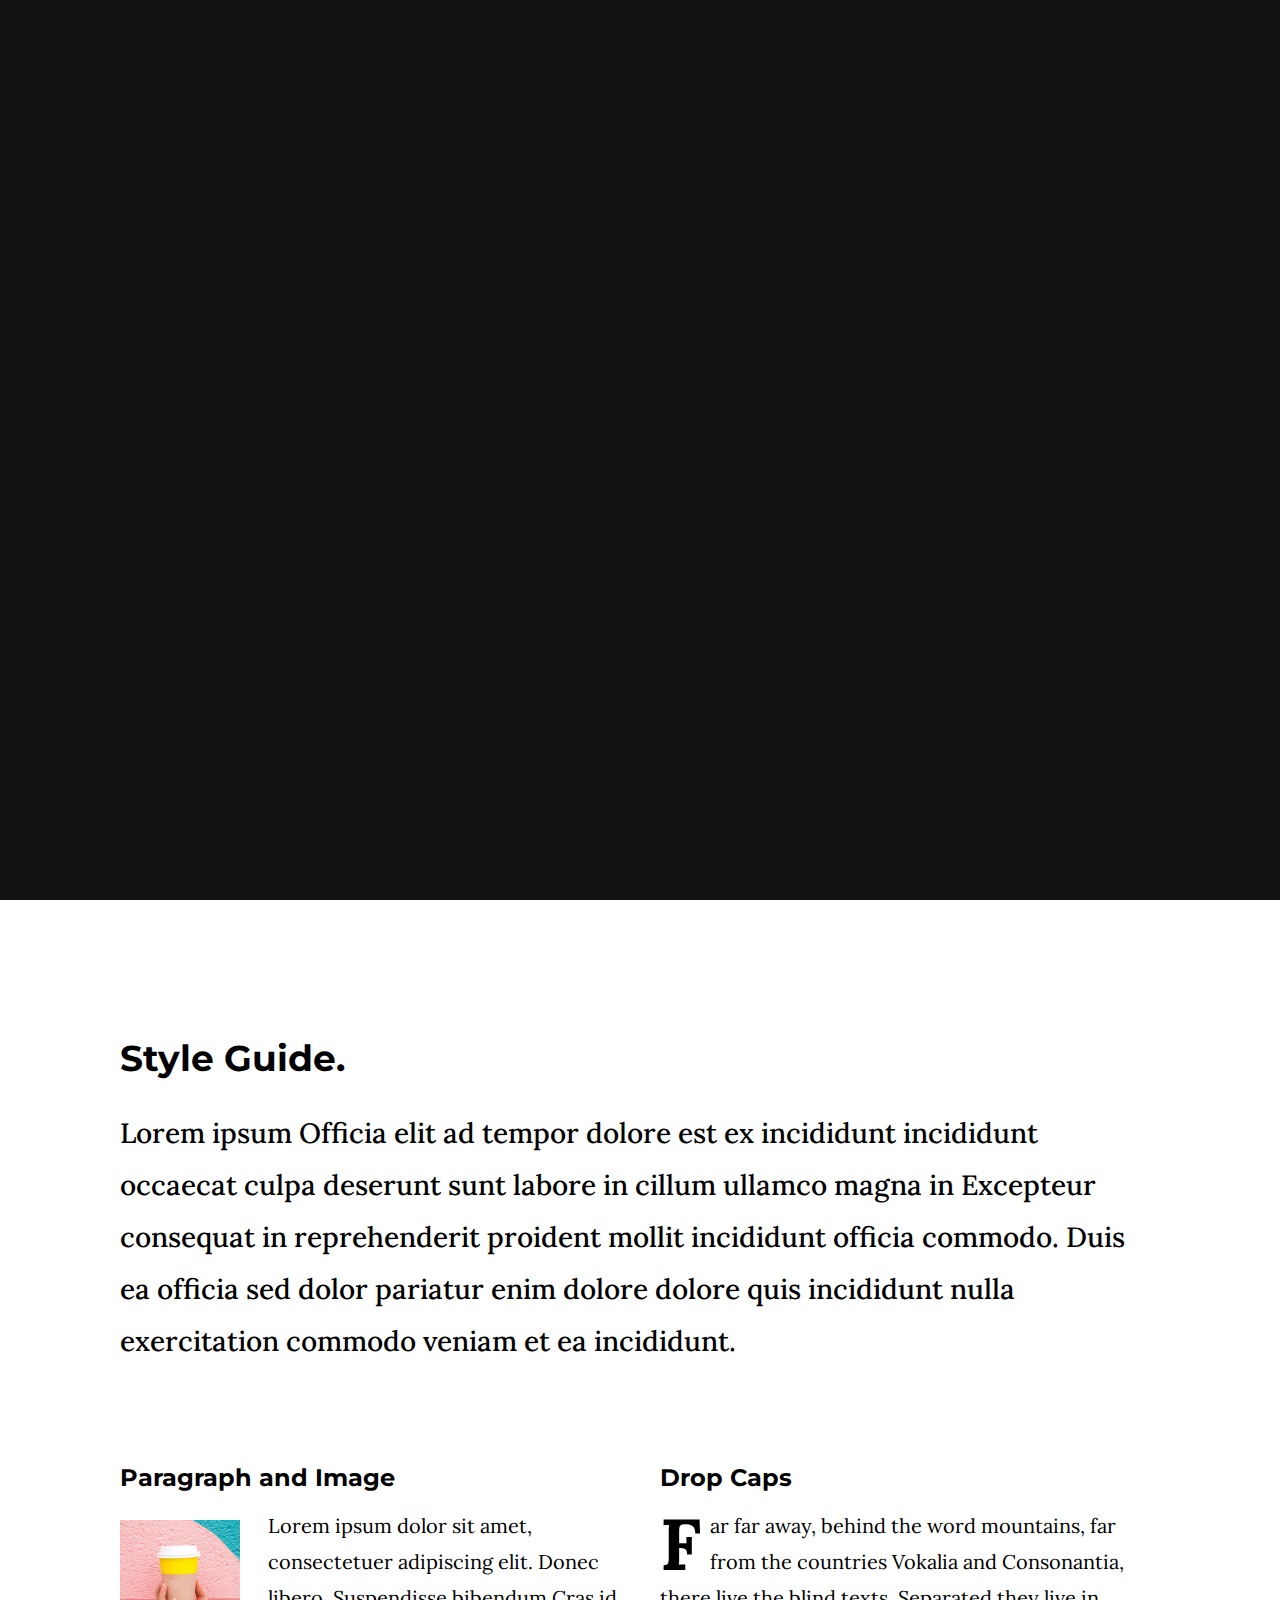
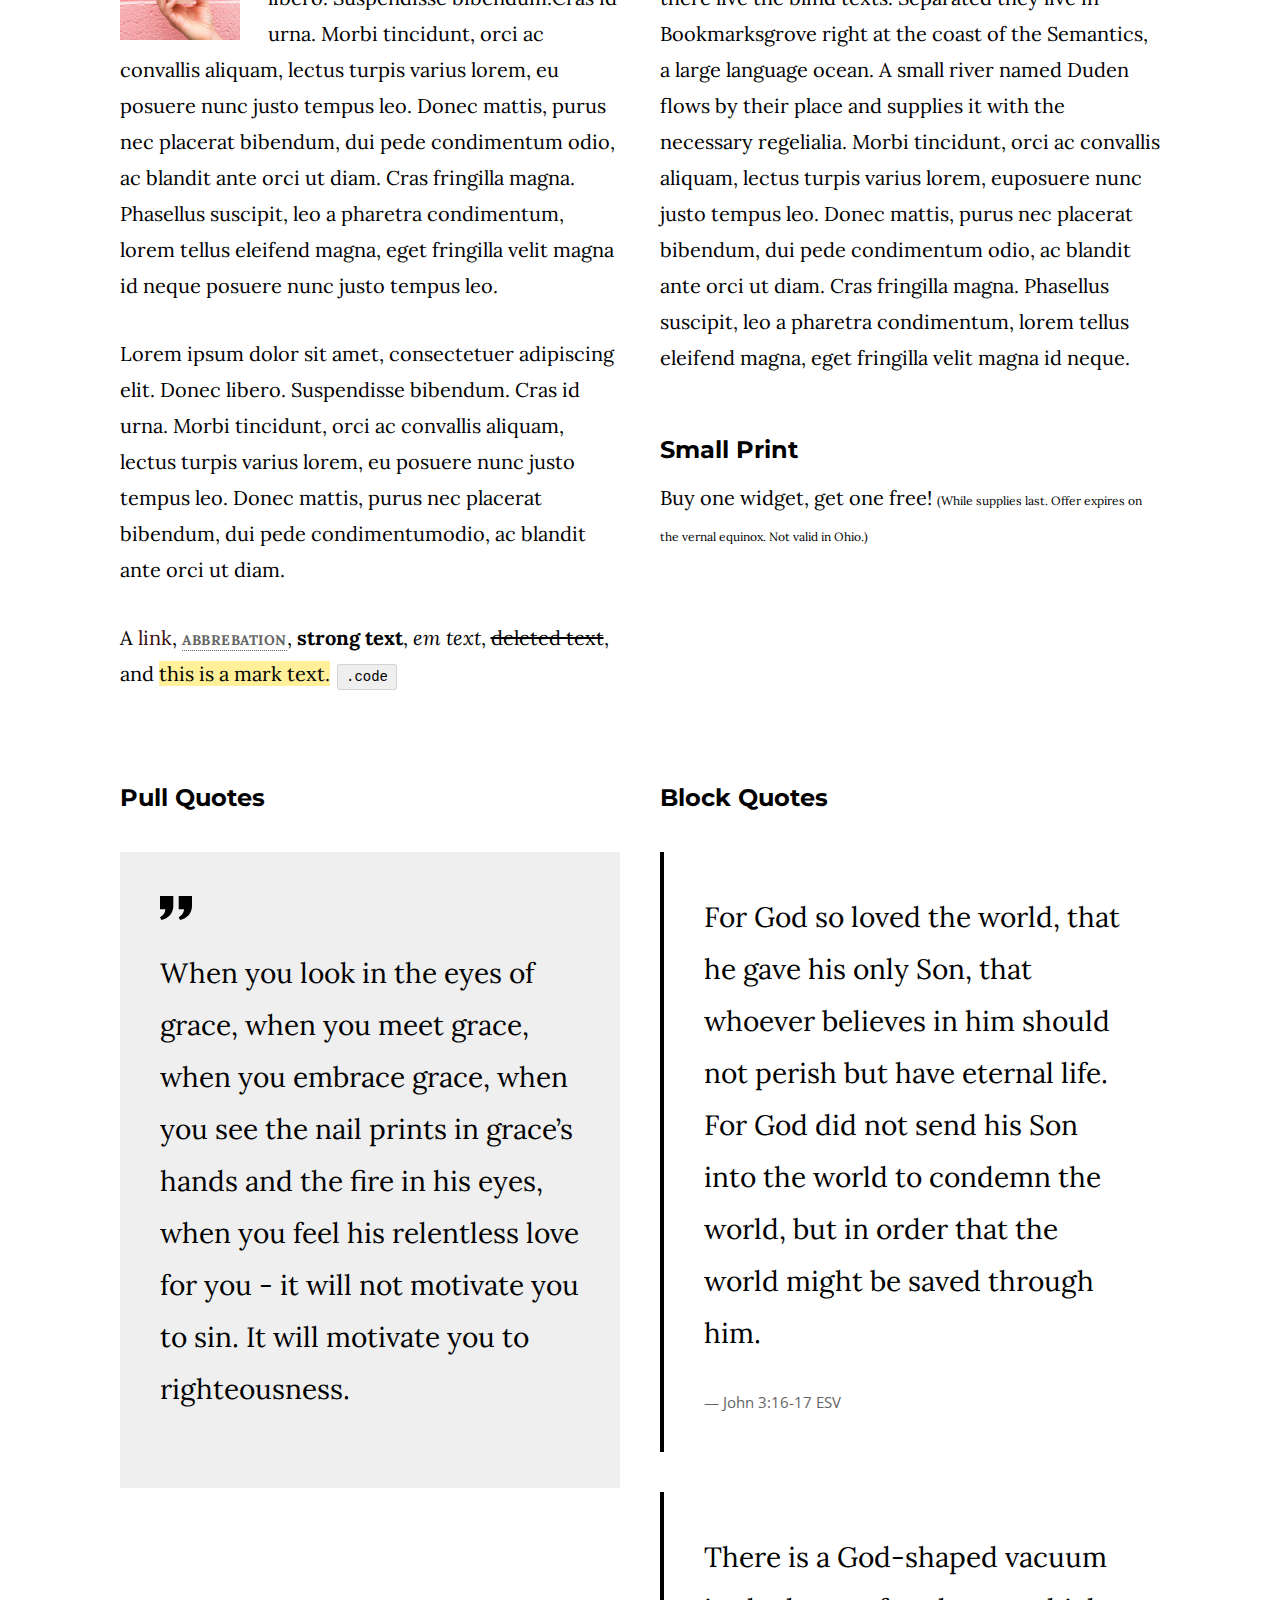
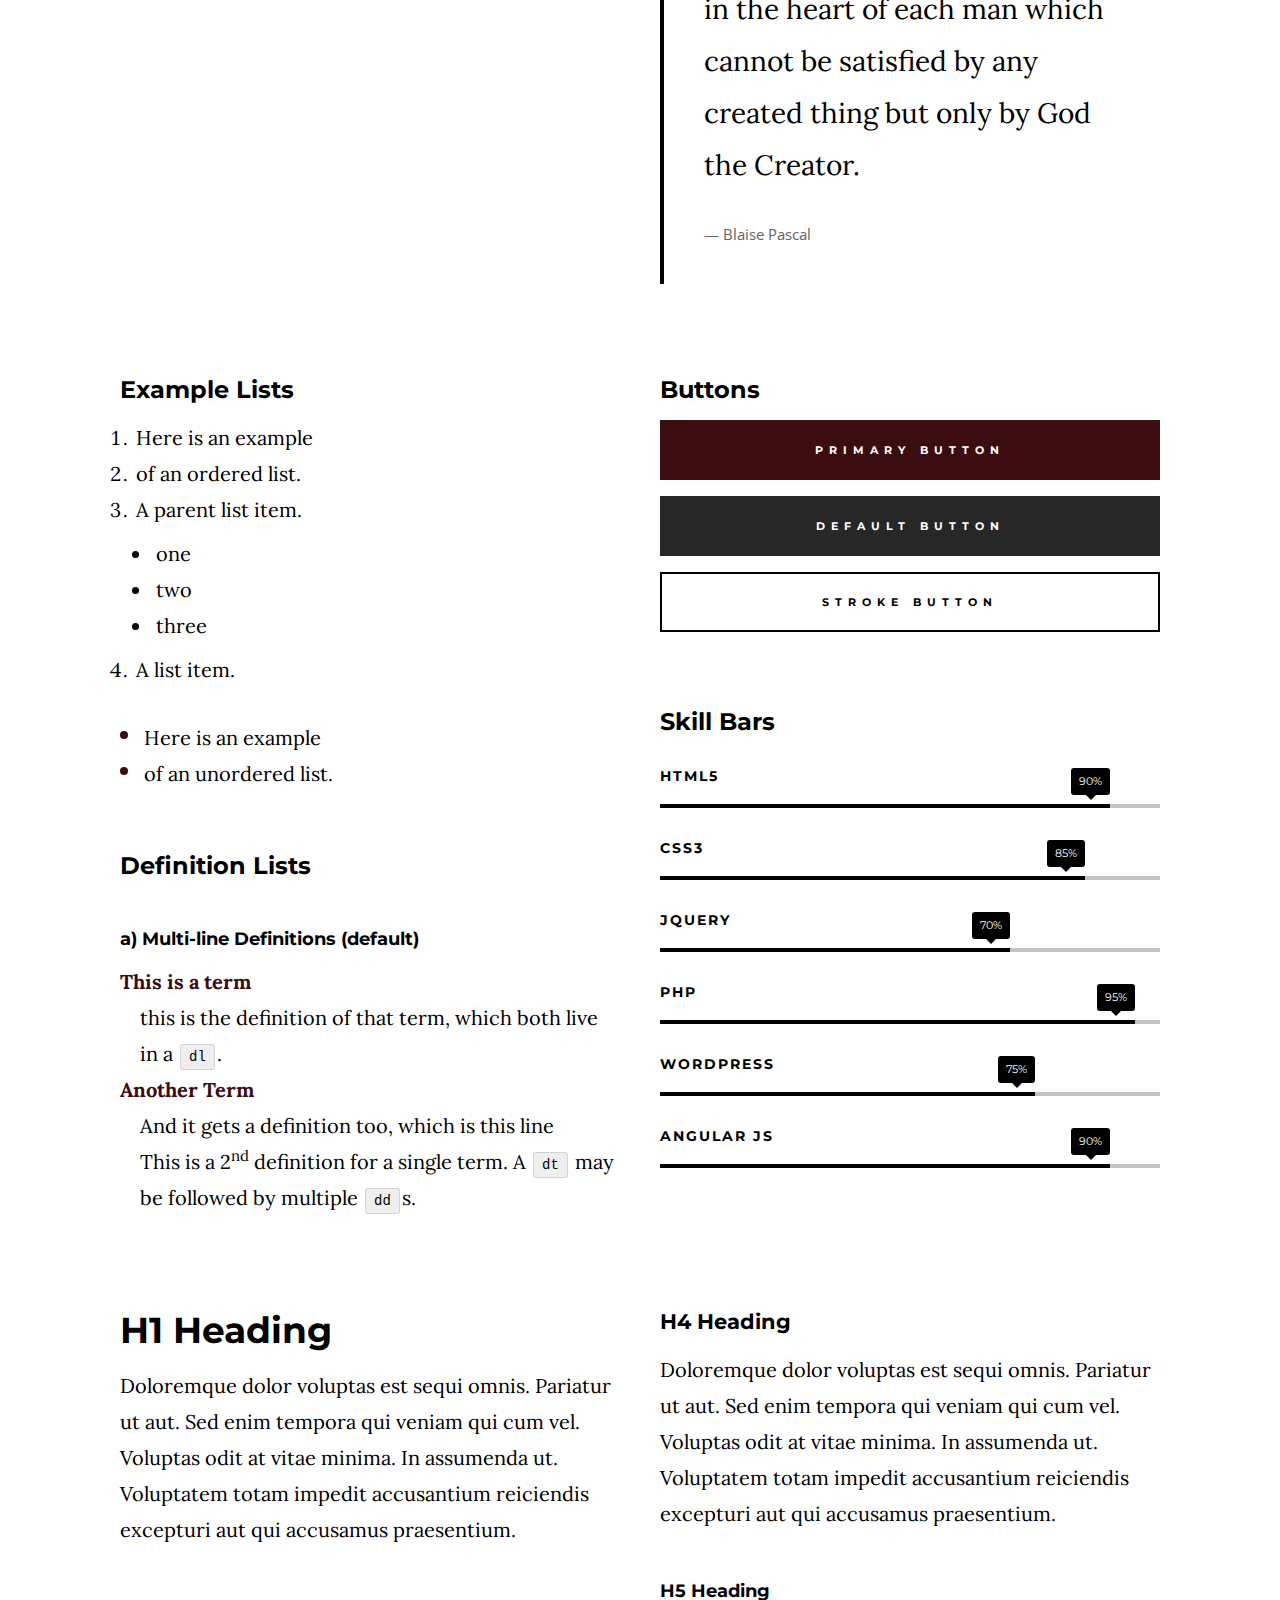
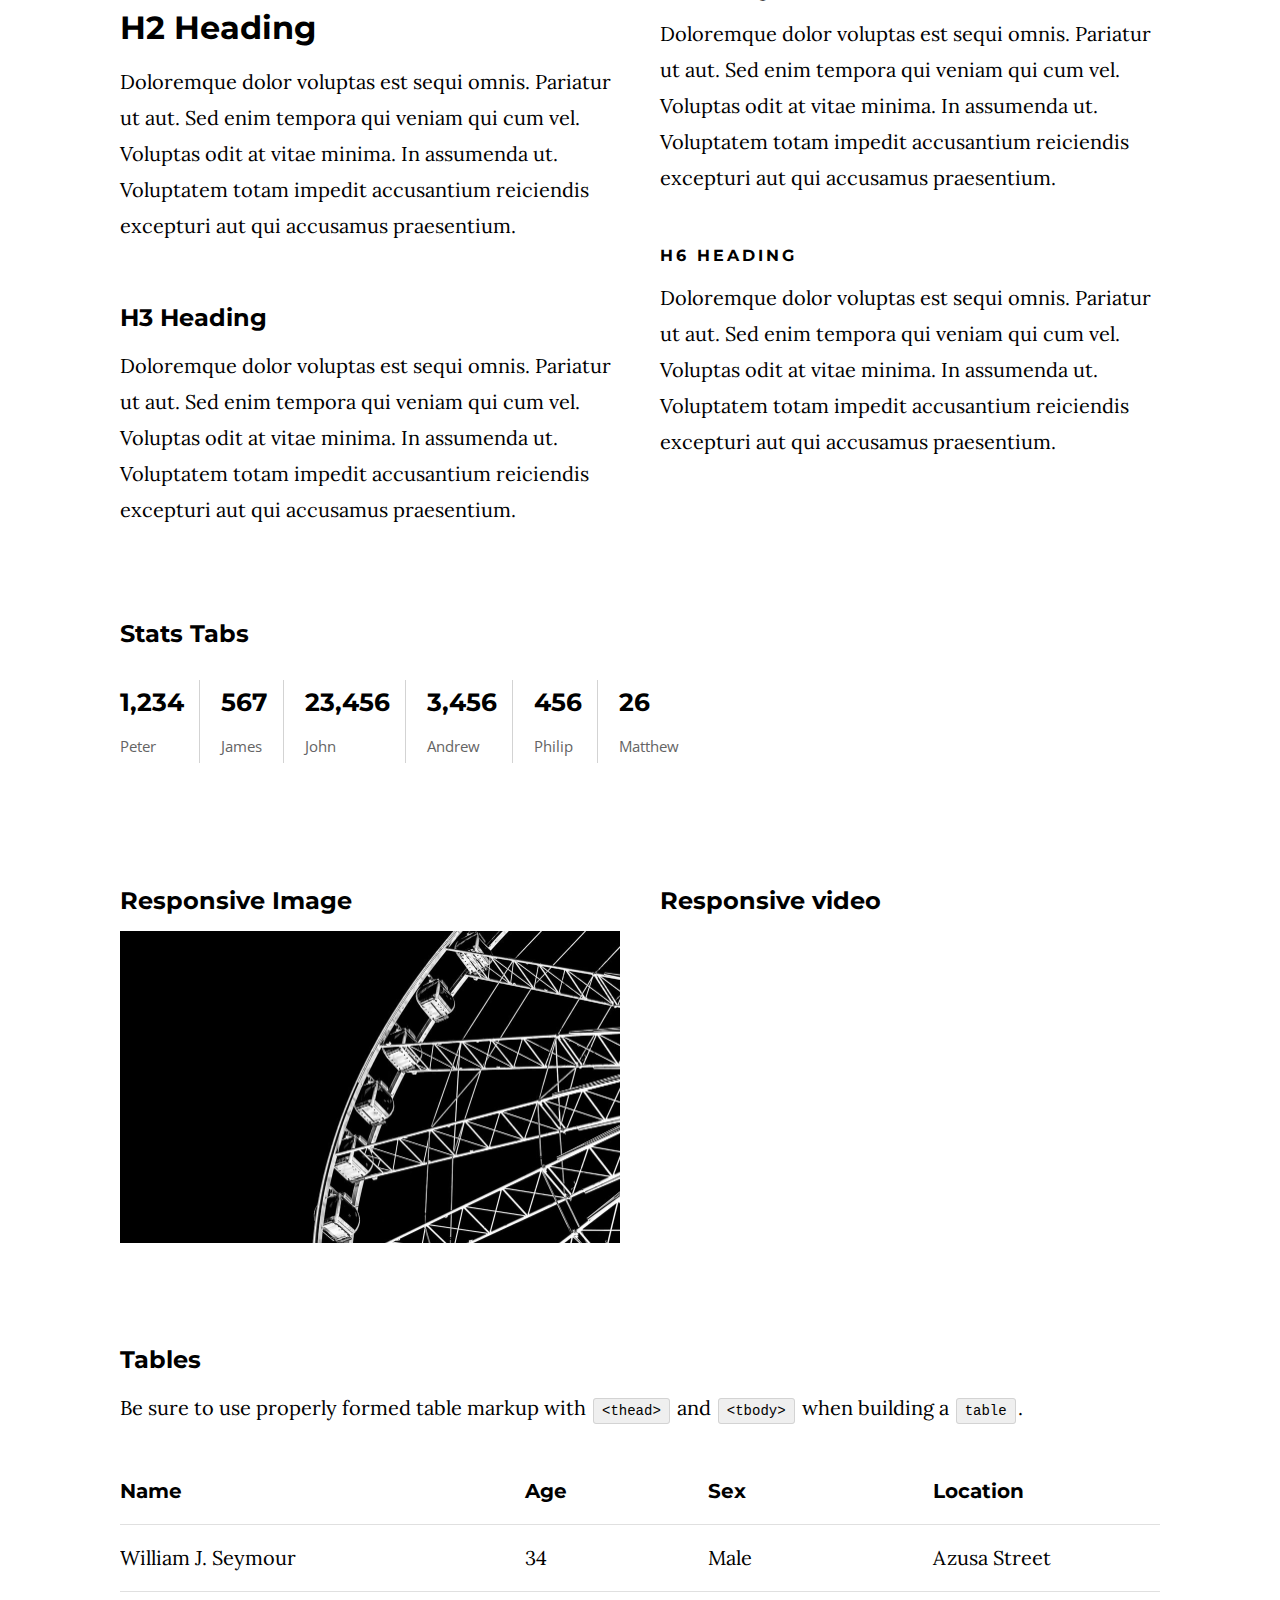
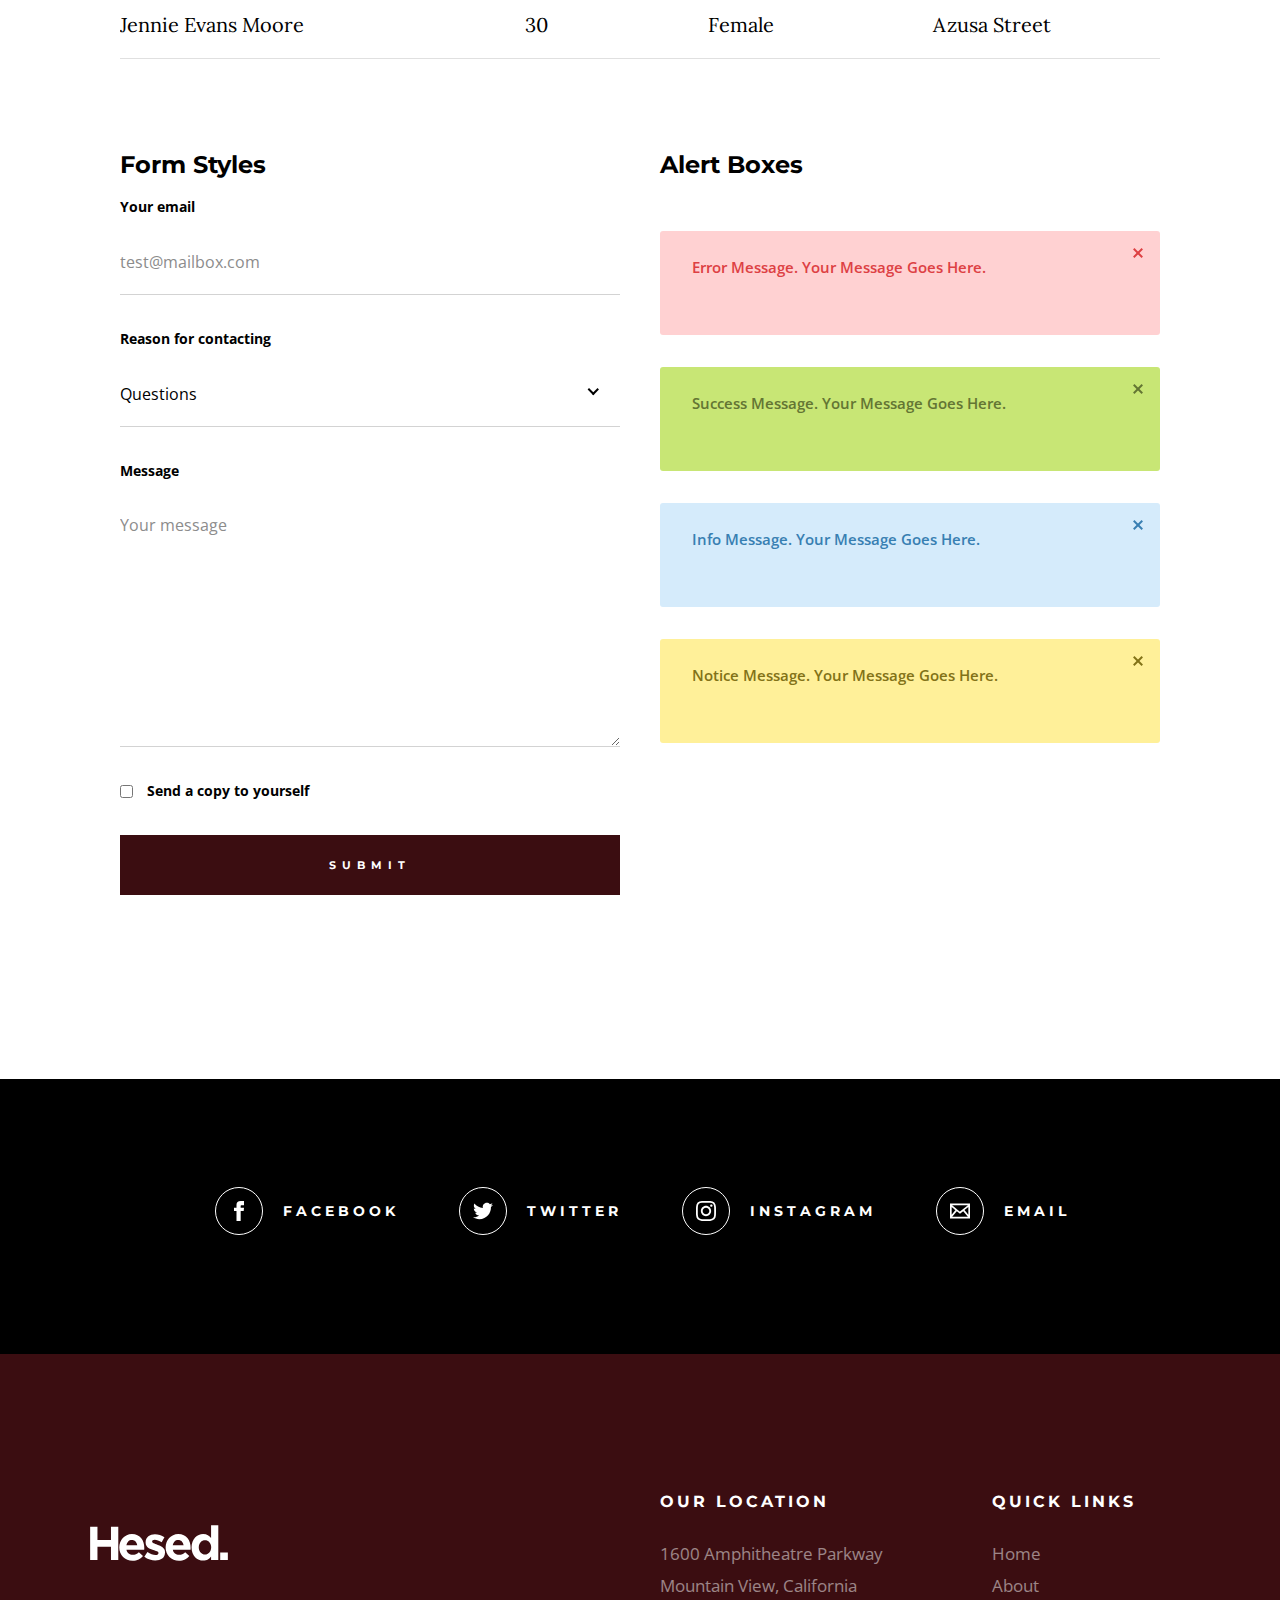
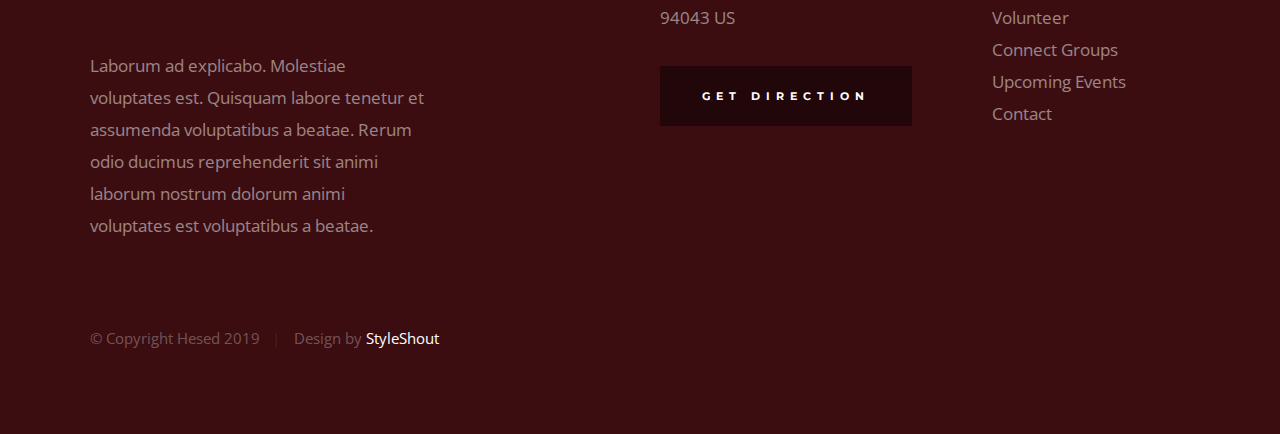
<file: styles.html>
<!DOCTYPE html>
<html class="no-js" lang="en">
<head>

    <!--- basic page needs
    ================================================== -->
    <meta charset="utf-8">
    <title>Hesed - Style Guide</title>
    <meta name="description" content="">
    <meta name="author" content="">

    <!-- mobile specific metas
    ================================================== -->
    <meta name="viewport" content="width=device-width, initial-scale=1">

    <!-- CSS
    ================================================== -->
    <link rel="stylesheet" href="css/base.css">
    <link rel="stylesheet" href="css/main.css">

    <style type="text/css" media="screen">
        .s-styles { 
            padding-top: 13.6rem;
            padding-bottom: 13.6rem;
            background-color: #ffffff;
        }
    </style>

    <!-- script
    ================================================== -->
    <script src="js/modernizr.js"></script>

    <!-- favicons
    ================================================== -->
    <link rel="apple-touch-icon" sizes="180x180" href="apple-touch-icon.png">
    <link rel="icon" type="image/png" sizes="32x32" href="favicon-32x32.png">
    <link rel="icon" type="image/png" sizes="16x16" href="favicon-16x16.png">
    <link rel="manifest" href="site.webmanifest">

</head>

<body id="top">

    <!-- preloader
    ================================================== -->
    <div id="preloader">
        <div id="loader" class="dots-jump">
            <div></div>
            <div></div>
            <div></div>
        </div>
    </div>


    <!-- header
    ================================================== -->
    <header class="s-header">

        <div class="header-logo">
            <a class="site-logo" href="index.html">
                <img src="images/logo.svg" alt="Homepage">
            </a>
        </div>

        <nav class="header-nav-wrap">
            <ul class="header-nav">
                <li><a href="index.html" title="Home">Home</a></li>
                <li><a href="about.html" title="About">About</a></li>
                <li><a href="events.html" title="Services">Events</a></li>
                <li><a href="contact.html" title="Contact us">Contact</a></li>	
            </ul>
        </nav>

        <a class="header-menu-toggle" href="#0"><span>Menu</span></a>

    </header> <!-- end s-header -->


    <!-- hero
    ================================================== -->
    <section class="s-hero" data-parallax="scroll" data-image-src="images/hero-bg-3000.jpg" data-natural-width=3000 data-natural-height=2000 data-position-y=center>

        <div class="hero-left-bar"></div>

        <div class="row hero-content">

            <div class="column large-full hero-content__text">
                <h1>
                    We Exist To <br>
                    Honor God And <br>
                    Make Disciples
                </h1>

                <div class="hero-content__buttons">
                    <a href="events.html" class="btn btn--stroke">Upcoming Events</a>
                    <a href="about.html" class="btn btn--stroke">About Us</a>
                </div>
            </div> <!-- end hero-content__text -->

        </div> <!-- end hero-content -->

        <ul class="hero-social">
            <li class="hero-social__title">Follow Us</li>
            <li>
                <a href="#0" title="">Facebook</a>
            </li>
            <li>
                <a href="#0" title="">YouTube</a>
            </li>
            <li>
                <a href="#0" title="">Instagram</a>
            </li>
        </ul> <!-- end hero-social -->

        <div class="hero-scroll">
            <a href="#styles" class="scroll-link smoothscroll">
                Scroll For More
            </a>
        </div> <!-- end hero-scroll -->

    </section> <!-- end s-hero -->


    <!-- styles
    ================================================== -->
    <section id="styles" class="s-styles page-content">

        <div class="row add-bottom">

            <div class="column large-full">

                <h1 class="display-1">Style Guide.</h1>

                <p class="lead">Lorem ipsum Officia elit ad tempor dolore est ex incididunt incididunt occaecat culpa deserunt 
                sunt labore in cillum ullamco magna in Excepteur consequat in reprehenderit proident mollit incididunt officia commodo.
                Duis ea officia sed dolor pariatur enim dolore dolore quis incididunt nulla exercitation commodo veniam et ea incididunt.
                </p>

            </div>

        </div>

        <div class="row">

            <div class="column large-6 tab-full">

                <h3>Paragraph and Image</h3>

                <p><a href="#"><img width="120" height="120" class="h-pull-left" alt="sample-image" src="images/sample-image.jpg"></a>
                Lorem ipsum dolor sit amet, consectetuer adipiscing elit. Donec libero. Suspendisse bibendum.Cras id urna. Morbi 
                tincidunt, orci ac convallis aliquam, lectus turpis varius lorem, eu posuere nunc justo tempus leo. Donec mattis, 
                purus nec placerat bibendum, dui pede condimentum odio, ac blandit ante orci ut diam. Cras fringilla magna. 
                Phasellus suscipit, leo a pharetra condimentum, lorem tellus eleifend magna, eget fringilla velit magna id 
                neque posuere nunc justo tempus leo. </p>

                <p>
                Lorem ipsum dolor sit amet, consectetuer adipiscing elit. Donec libero. Suspendisse bibendum. Cras id urna. 
                Morbi tincidunt, orci ac convallis aliquam, lectus turpis varius lorem, eu posuere nunc justo tempus leo. 
                Donec mattis, purus nec placerat bibendum, dui pede condimentumodio, ac blandit ante orci ut diam.	
                </p>

                <p>A <a href="#">link</a>,
                <abbr title="this really isn't a very good description">abbrebation</abbr>,
                <strong>strong text</strong>,
                <em>em text</em>,
                <del>deleted text</del>, and
                <mark>this is a mark text.</mark>
                <code>.code</code>
                </p>

            </div>

            <div class="column large-6 tab-full">

                <h3>Drop Caps</h3>

                <p class="drop-cap">Far far away, behind the word mountains, far from the countries Vokalia and Consonantia,
                there live the blind texts. Separated they live in Bookmarksgrove right at the coast of the
                Semantics, a large language ocean. A small river named Duden flows by their place and supplies it with the 
                necessary regelialia. Morbi tincidunt, orci ac convallis aliquam, lectus turpis varius lorem, 
                euposuere nunc justo tempus leo. Donec mattis, purus nec placerat bibendum, dui pede condimentum odio, 
                ac blandit ante orci ut diam. Cras fringilla magna. Phasellus suscipit, leo a pharetra condimentum, 
                lorem tellus eleifend magna, eget fringilla velit magna id neque.
                </p>

                <h3>Small Print</h3>

                <p>Buy one widget, get one free!
                <small>(While supplies last. Offer expires on the vernal equinox. Not valid in Ohio.)</small>
                </p>

            </div>

        </div> <!-- end row -->

        <div class="row">

            <div class="column large-6 tab-full">

                <h3>Pull Quotes</h3>

                <aside class="pull-quote">
                    <blockquote>
                    <p>
                    When you look in the eyes of grace, when you meet grace, 
                    when you embrace grace, when you see the nail prints in 
                    grace’s hands and the fire in his eyes, when you feel his 
                    relentless love for you - it will not motivate you to sin. 
                    It will motivate you to righteousness.
                    </p>
                    </blockquote>
                </aside>

            </div>

            <div class="column large-6 tab-full">

                <h3>Block Quotes</h3>

                <blockquote cite="http://where-i-got-my-info-from.com">
                    <p>
                    For God so loved the world, that he gave his only Son, that whoever believes in 
                    him should not perish but have eternal life. For God did not send his Son into 
                    the world to condemn the world, but in order that the world might be 
                    saved through him.
                    </p>
                    <cite>
                        <a href="#0">John 3:16-17 ESV</a>
                    </cite>
                </blockquote>

                <blockquote>
                <p>There is a God-shaped vacuum in the heart of each man which cannot be satisfied 
                by any created thing but only by God the Creator.</p>
                <cite>Blaise Pascal</cite>
                </blockquote>

            </div>

        </div> <!-- end row -->

        <div class="row half-bottom">

            <div class="column large-6 tab-full">

                <h3>Example Lists</h3>

                <ol>
                    <li>Here is an example</li>
                    <li>of an ordered list.</li>
                    <li>A parent list item.
                        <ul>
                            <li>one</li>
                            <li>two</li>
                            <li>three</li>
                        </ul>
                        </li>
                        <li>A list item.</li>
                    </ol>

                <ul class="disc">
                    <li>Here is an example</li>
                    <li>of an unordered list.</li>
                </ul>

                <h3>Definition Lists</h3>

                <h5>a) Multi-line Definitions (default) </h5>

                <dl>
                    <dt><strong>This is a term</strong></dt>
                        <dd>this is the definition of that term, which both live in a <code>dl</code>.</dd>
                    <dt><strong>Another Term</strong></dt>
                        <dd>And it gets a definition too, which is this line</dd>
                        <dd>This is a 2<sup>nd</sup> definition for a single term. A <code>dt</code> may be followed by multiple <code>dd</code>s.</dd>
                </dl>

            </div>

            <div class="column large-6 tab-full">

                <h3>Buttons</h3>

                <p>
                    <a class="btn btn--primary h-full-width" href="#0">Primary Button</a>
                    <a class="btn h-full-width" href="#0">Default Button</a>
                    <a class="btn btn--stroke h-full-width" href="#0">Stroke Button</a>
                </p>

                <h3>Skill Bars</h3>
                
                <ul class="skill-bars">
                    <li>
                    <div class="progress percent90"><span>90%</span></div>
                    <strong>HTML5</strong>
                    </li>
                    <li>
                    <div class="progress percent85"><span>85%</span></div>
                    <strong>CSS3</strong>
                    </li>
                    <li>
                    <div class="progress percent70"><span>70%</span></div>
                    <strong>JQuery</strong>
                    </li>
                    <li>
                    <div class="progress percent95"><span>95%</span></div>
                    <strong>PHP</strong>
                    </li>
                    <li>
                    <div class="progress percent75"><span>75%</span></div>
                    <strong>Wordpress</strong>
                    </li>
                    <li>
                    <div class="progress percent90"><span>90%</span></div>
                    <strong>Angular JS</strong>
                    </li>
                </ul>

            </div>

        </div> <!-- end row -->

        <div class="row half-bottom">

            <div class="column large-6 tab-full">
                    
                <h1>H1 Heading</h1>
                <p>Doloremque dolor voluptas est sequi omnis. Pariatur ut aut. Sed enim tempora qui veniam qui cum vel. 
                Voluptas odit at vitae minima. In assumenda ut. Voluptatem totam impedit accusantium reiciendis excepturi aut qui accusamus praesentium.</p>

                <h2>H2 Heading</h2>
                <p>Doloremque dolor voluptas est sequi omnis. Pariatur ut aut. Sed enim tempora qui veniam qui cum vel. 
                Voluptas odit at vitae minima. In assumenda ut. Voluptatem totam impedit accusantium reiciendis excepturi aut qui accusamus praesentium.</p>

                <h3>H3 Heading</h3>
                <p>Doloremque dolor voluptas est sequi omnis. Pariatur ut aut. Sed enim tempora qui veniam qui cum vel. 
                Voluptas odit at vitae minima. In assumenda ut. Voluptatem totam impedit accusantium reiciendis excepturi aut qui accusamus praesentium.</p>

            </div>

            <div class="column large-6 tab-full">
                    
                <h4>H4 Heading</h4>
                <p>Doloremque dolor voluptas est sequi omnis. Pariatur ut aut. Sed enim tempora qui veniam qui cum vel. 
                Voluptas odit at vitae minima. In assumenda ut. Voluptatem totam impedit accusantium reiciendis excepturi aut qui accusamus praesentium.</p>

                <h5>H5 Heading</h5>
                <p>Doloremque dolor voluptas est sequi omnis. Pariatur ut aut. Sed enim tempora qui veniam qui cum vel. 
                Voluptas odit at vitae minima. In assumenda ut. Voluptatem totam impedit accusantium reiciendis excepturi aut qui accusamus praesentium.</p>

                <h6>H6 Heading</h6>
                <p>Doloremque dolor voluptas est sequi omnis. Pariatur ut aut. Sed enim tempora qui veniam qui cum vel. 
                Voluptas odit at vitae minima. In assumenda ut. Voluptatem totam impedit accusantium reiciendis excepturi aut qui accusamus praesentium.</p>

            </div>

        </div> <!-- end row -->

        <div class="row half-bottom">

            <div class="column large-full">

                <h3>Stats Tabs</h3>

                <ul class="stats-tabs">
                    <li><a href="#">1,234 <em>Peter</em></a></li>
                    <li><a href="#">567 <em>James</em></a></li>
                    <li><a href="#">23,456 <em>John</em></a></li>
                    <li><a href="#">3,456 <em>Andrew</em></a></li>
                    <li><a href="#">456 <em>Philip</em></a></li>
                    <li><a href="#">26 <em>Matthew</em></a></li>
                </ul>

            </div>

        </div> <!-- end row -->

        <div class="row half-bottom">

            <div class="column large-6 tab-full">

                <h3>Responsive Image</h3>
                <p><img src="images/wheel-500.jpg" 
                    srcset="images/wheel-1000.jpg 1000w, 
                    images/wheel-500.jpg 500w" 
                    sizes="(max-width: 1000px) 100vw, 1000px" alt="">
                </p>

            </div>

            <div class="column large-6 tab-full">

                <h3>Responsive video</h3>

                <div class="video-container">
                <iframe src="https://player.vimeo.com/video/14592941?color=00a650&title=0&byline=0&portrait=0" width="500" height="281" frameborder="0" webkitallowfullscreen mozallowfullscreen allowfullscreen></iframe> 
                </div>

            </div>
            
        </div> <!-- end row -->

        <div class="row add-bottom">

            <div class="column large-full">

                <h3>Tables</h3>
                <p>Be sure to use properly formed table markup with <code>&lt;thead&gt;</code> and <code>&lt;tbody&gt;</code> when building a <code>table</code>.</p>

                <div class="table-responsive">

                    <table>
                            <thead>
                            <tr>
                                <th>Name</th>
                                <th>Age</th>
                                <th>Sex</th>
                                <th>Location</th>
                            </tr>
                            </thead>
                            <tbody>
                            <tr>
                                <td>William J. Seymour</td>
                                <td>34</td>
                                <td>Male</td>
                                <td>Azusa Street</td>
                            </tr>
                            <tr>
                                <td>Jennie Evans Moore</td>
                                <td>30</td>
                                <td>Female</td>
                                <td>Azusa Street</td>
                            </tr>
                            </tbody>
                    </table>

                </div>

            </div>
            
        </div> <!-- end row -->

        <div class="row">

            <div class="column large-6 tab-full">

                <h3>Form Styles</h3>

                <form>
                    <div>
                        <label for="sampleInput">Your email</label>
                        <input class="h-full-width" type="email" placeholder="test@mailbox.com" id="sampleInput">
                    </div>
                    <div>
                        <label for="sampleRecipientInput">Reason for contacting</label>
                        <div class="ss-custom-select">
                            <select class="h-full-width" id="sampleRecipientInput">
                                <option value="Option 1">Questions</option>
                                <option value="Option 2">Report</option>
                                <option value="Option 3">Others</option>
                            </select>
                        </div>
                    </div>
                    
                    <label for="exampleMessage">Message</label>
                    <textarea class="h-full-width" placeholder="Your message" id="exampleMessage"></textarea>

                    <label class="h-add-bottom">
                        <input type="checkbox">
                        <span class="label-text">Send a copy to yourself</span>
                    </label>
                
                    <input class="btn--primary h-full-width" type="submit" value="Submit">
                </form>

            </div>

            <div class="column large-6 tab-full">

                <h3>Alert Boxes</h3>

                <br>
                
                <div class="alert-box alert-box--error hideit">
                    <p>Error Message. Your Message Goes Here.</p>
                    <i class="fa fa-times alert-box__close" aria-hidden="true"></i>
                </div><!-- end error -->
                        
                <div class="alert-box alert-box--success hideit">
                    <p>Success Message. Your Message Goes Here.</p>
                    <i class="fa fa-times alert-box__close" aria-hidden="true"></i>
                </div><!-- end success -->
                        
                <div class="alert-box alert-box--info hideit">
                    <p>Info Message. Your Message Goes Here.</p>
                    <i class="fa fa-times alert-box__close" aria-hidden="true"></i>
                </div><!-- end info -->
                        
                <div class="alert-box alert-box--notice hideit">
                    <p>Notice Message. Your Message Goes Here.</p>
                    <i class="fa fa-times alert-box__close" aria-hidden="true"></i>
                </div><!-- end notice -->
            
            </div>

        </div> <!-- end row -->


    </section> <!-- end s-styles -->


    <!-- Social
    ================================================== -->
    <section class="s-social">
            
        <div class="row social-content">
            <div class="column">
                <ul class="social-list">
                    <li class="social-list__item">
                        <a href="#0" title="">
                            <span class="social-list__icon social-list__icon--facebook"></span>
                            <span class="social-list__text">Facebook</span>
                        </a>
                    </li>
                    <li class="social-list__item">
                        <a href="#0" title="">
                            <span class="social-list__icon social-list__icon--twitter"></span>
                            <span class="social-list__text">Twitter</span>
                        </a>
                    </li>
                    <li class="social-list__item">
                        <a href="#0" title="">
                            <span class="social-list__icon social-list__icon--instagram"></span>
                            <span class="social-list__text">Instagram</span>
                        </a>
                    </li>
                    <li class="social-list__item">
                        <a href="#0" title="">
                            <span class="social-list__icon social-list__icon--email"></span>
                            <span class="social-list__text">Email</span>
                        </a>
                    </li>
                </ul>
            </div>
        </div> <!-- end social-content -->

    </section> <!-- end s-social -->


    <!-- footer
    ================================================== -->
    <footer class="s-footer">

        <div class="row footer-top">
            <div class="column large-4 medium-5 tab-full">
                <div class="footer-logo">
                    <a class="site-footer-logo" href="index.html">
                        <img src="images/logo.svg" alt="Homepage">
                    </a>
                </div>  <!-- footer-logo -->
                <p>
                Laborum ad explicabo. Molestiae voluptates est. Quisquam labore tenetur 
                et assumenda voluptatibus a beatae. Rerum odio ducimus reprehenderit 
                sit animi laborum nostrum dolorum animi voluptates est voluptatibus a beatae. 
                </p>
            </div>
            <div class="column large-half tab-full">
                <div class="row">
                    <div class="column large-7 medium-full">
                        <h4 class="h6">Our Location</h4>
                        <p>
                        1600 Amphitheatre Parkway <br>
                        Mountain View, California <br>
                        94043 US
                        </p>
        
                        <p>
                        <a href="https://goo.gl/maps/bc7C7eYtSmnNs6216" target="_blank" class="btn btn--footer">Get Direction</a>
                        </p>
                    </div>
                    <div class="column large-5 medium-full">
                        <h4 class="h6">Quick Links</h4>
                        <ul class="footer-list">
                            <li><a href="index.html">Home</a></li>
                            <li><a href="about.html">About</a></li>
                            <li><a href="volunteer.html">Volunteer</a></li>
                            <li><a href="connect-group.html">Connect Groups</a></li>
                            <li><a href="events.html">Upcoming Events</a></li>
                            <li><a href="contact.html">Contact</a></li>
                        </ul>
                    </div>
                </div>
            </div>
        </div> <!-- end footer-top -->

        <div class="row footer-bottom">
            <div class="column ss-copyright">
                <span>© Copyright Hesed 2019</span> 
                <span>Design by <a href="https://www.styleshout.com/">StyleShout</a></span>
            </div>
        </div> <!-- footer-bottom -->

        <div class="ss-go-top">
            <a class="smoothscroll" title="Back to Top" href="#top">
                <svg xmlns="http://www.w3.org/2000/svg" width="24" height="24" viewBox="0 0 24 24"><path d="M12 0l8 9h-6v15h-4v-15h-6z"/></svg>
            </a>
        </div> <!-- ss-go-top -->

    </footer> <!-- end s-footer -->


    <!-- Java Script
    ================================================== -->
    <script src="js/jquery-3.2.1.min.js"></script>
    <script src="js/plugins.js"></script>
    <script src="js/main.js"></script>

</body>
</file>
<file: css/main.css>
/* =================================================================== 

 *  ------------------------------------------------------------------
 *
 *  TOC:
 *  # custom block grid STACK breakpoints
 *  # base style overrides
 *    ## links
 *  # typography & general theme styles
 *    ## lists
 *    ## responsive video container
 *    ## floated image
 *    ## tables
 *    ## spacing 
 *  # preloader
 *  # forms
 *    ## style placeholder text
 *    ## change autocomplete styles in Chrome
 *  # buttons
 *  # additional components
 *    ## additional typo styles
 *    ## skillbars
 *    ## alert box
 *    ## pagination
 *  # common and reusable styles
 *    ## events list
 *    ## block list
 *  # site header
 *    ## header logo
 *    ## main navigation
 *    ## mobile menu toggle
 *  # hero
 *    ## hero left bar
 *    ## hero content
 *    ## hero content buttons
 *    ## hero social
 *    ## hero scroll
 *    ## hero animations
 *  # about
 *    ## about content
 *    ## schedule of services
 *  # connect
 *  # events
 *  # current series
 *    ## series image
 *    ## series content
 *    ## series buttons
 *    ## series subscribe
 *  # social
 *  # footer
 *    ## footer logo
 *    ## footer list
 *    ## copyright
 *    ## go to top
 *  # page styles and page components
 *    ## page header
 *    ## page content
 *    ## about page
 *    ## event page
 *
 * =================================================================== */


/* ===================================================================
 * # custom block grid STACK breakpoints
 *
 * ------------------------------------------------------------------- */
@media screen and (max-width:1000px) {
  .block-1000-full > .column {
    -webkit-flex: 0 0 100%;
    -ms-flex: 0 0 100%;
    flex: 0 0 100%;
    max-width: 100%;
  }

}

@media screen and (max-width:900px) {
  .block-900-full > .column {
    -webkit-flex: 0 0 100%;
    -ms-flex: 0 0 100%;
    flex: 0 0 100%;
    max-width: 100%;
  }

}


/* ===================================================================
 * # base style overrides
 *
 * ------------------------------------------------------------------- */
html {
  font-size: 10px;
}

@media screen and (max-width:400px) {
  html {
    font-size: 9.5px;
  }

}

html,
body {
  height: 100%;
}

body {
  background: #121212;
  font-family: "Lora", serif;
  font-size: 2rem;
  font-style: normal;
  font-weight: normal;
  line-height: 1.8;
  color: #000000;
  margin: 0;
  padding: 0;
  position: relative;
}

/* ------------------------------------------------------------------- 
 * ## links
 * ------------------------------------------------------------------- */
a {
  color: #3b0d11;
  transition: all 0.3s ease-in-out;
}

a:hover,
a:focus,
a:active {
  color: #037c82;
}

a:hover,
a:active {
  outline: 0;
}

/* ===================================================================
 * # typography & general theme styles
 * 
 * ------------------------------------------------------------------- */
h1, h2, h3, h4, h5, h6, .h1, .h2, .h3, .h4, .h5, .h6 {
  font-family: "Montserrat", sans-serif;
  font-weight: 700;
  font-style: normal;
  color: #000000;
  font-variant-ligatures: common-ligatures;
  text-rendering: optimizeLegibility;
}

h1, .h1, h2, .h2, h3, .h3, h4, .h4 {
  margin-top: 6rem;
  margin-bottom: 1.6rem;
}

@media screen and (max-width:600px) {
  h1, .h1, h2, .h2, h3, .h3, h4, .h4 {
    margin-top: 5.6rem;
  }

}

h5, .h5, h6, .h6 {
  margin-top: 4.8rem;
  margin-bottom: 1.2rem;
}

@media screen and (max-width:600px) {
  h5, .h5, h6, .h6 {
    margin-top: 4.4rem;
    margin-bottom: 0.8rem;
  }

}

h1, .h1 {
  font-size: 3.6rem;
  line-height: 1.222;
}

@media screen and (max-width:600px) {
  h1, .h1 {
    font-size: 3.3rem;
  }

}

h2,
.h2 {
  font-size: 3.2rem;
  line-height: 1.25;
}

h3, .h3 {
  font-size: 2.4rem;
  line-height: 1.167;
}

h4, .h4 {
  font-size: 2.1rem;
  line-height: 1.333;
}

h5, .h5 {
  font-size: 1.8rem;
  line-height: 1.333;
}

h6, .h6 {
  font-size: 1.6rem;
  line-height: 1.5;
  text-transform: uppercase;
  letter-spacing: .3rem;
}

p img {
  margin: 0;
}

p.lead {
  font-family: "Lora", Lora;
  font-weight: 500;
  font-size: 2.8rem;
  line-height: 1.857;
  margin-bottom: 3.6rem;
  color: #000000;
}

@media screen and (max-width:1200px) {
  p.lead {
    font-size: 2.6rem;
  }

}

@media screen and (max-width:600px) {
  p.lead {
    font-size: 2.0rem;
  }

}

em,
i,
strong,
b {
  font-size: inherit;
  line-height: inherit;
}

em,
i {
  font-family: "Lora", serif;
  font-style: italic;
}

strong,
b {
  font-family: "Lora", serif;
  font-weight: 700;
}

small {
  font-size: 1.2rem;
  line-height: inherit;
}

blockquote {
  margin: 4rem 0;
  padding: 4rem 4rem;
  border-left: 4px solid black;
  position: relative;
}

@media screen and (max-width:600px) {
  blockquote {
    padding: 3.2rem 3.2rem;
  }

}

@media screen and (max-width:400px) {
  blockquote {
    padding: 2.8rem 2.8rem;
  }

}

blockquote p {
  font-family: "Lora", serif;
  font-weight: 400;
  padding: 0;
  font-size: 2.8rem;
  line-height: 1.857;
  color: #000000;
}

@media screen and (max-width:1200px) {
  blockquote p {
    font-size: 2.6rem;
  }

}

@media screen and (max-width:600px) {
  blockquote p {
    font-size: 2.2rem;
  }

}

blockquote cite {
  display: block;
  font-family: "Open Sans", sans-serif;
  font-size: 1.5rem;
  font-style: normal;
  line-height: 1.333;
}

blockquote cite:before {
  content: "\2014 \0020";
}

blockquote cite,
blockquote cite a,
blockquote cite a:visited {
  color: #646464;
  border: none;
}

abbr {
  font-family: "Lora", serif;
  font-weight: 700;
  font-variant: small-caps;
  text-transform: lowercase;
  letter-spacing: .05rem;
  color: #646464;
}

var,
kbd,
samp,
code,
pre {
  font-family: Consolas, "Andale Mono", Courier, "Courier New", monospace;
}

pre {
  padding: 2.4rem 3.2rem 3.2rem;
  background: #efefef;
  overflow-x: auto;
}

code {
  font-size: 1.4rem;
  margin: 0 .2rem;
  padding: .4rem .8rem;
  white-space: nowrap;
  background: #efefef;
  border: 1px solid #d3d3d3;
  color: #000000;
  border-radius: 3px;
}

pre > code {
  display: block;
  white-space: pre;
  line-height: 2;
  padding: 0;
  margin: 0;
}

pre.prettyprint > code {
  border: none;
}

del {
  text-decoration: line-through;
}

abbr[title],
dfn[title] {
  border-bottom: 1px dotted;
  cursor: help;
  text-decoration: none;
}

mark {
  background: #fff099;
  color: #000000;
}

hr {
  border: solid #e0e0e0;
  border-width: 1px 0 0;
  clear: both;
  margin: 8rem 0 9.6rem;
  height: 0;
}

/* ------------------------------------------------------------------- 
 * ## lists
 * ------------------------------------------------------------------- */
ol {
  list-style: decimal;
}

ul {
  list-style: disc;
}

li {
  display: list-item;
}

ol,
ul {
  margin-left: 1.6rem;
}

ul li {
  padding-left: .4rem;
}

ul ul,
ul ol,
ol ol,
ol ul {
  margin: .8rem 0 .8rem 1.6rem;
}

ul.disc li {
  display: list-item;
  list-style: none;
  padding: 0 0 0 .8rem;
  position: relative;
}

ul.disc li::before {
  content: "";
  display: inline-block;
  width: 8px;
  height: 8px;
  border-radius: 50%;
  background: #3b0d11;
  position: absolute;
  left: -16px;
  top: 11px;
  vertical-align: middle;
}

dt {
  margin: 0;
  color: #3b0d11;
}

dd {
  margin: 0 0 0 2rem;
}

/* ------------------------------------------------------------------- 
 * ## responsive video container
 * ------------------------------------------------------------------- */
.video-container {
  position: relative;
  padding-bottom: 56.25%;
  height: 0;
  overflow: hidden;
}

.video-container iframe,
.video-container object,
.video-container embed,
.video-container video {
  position: absolute;
  top: 0;
  left: 0;
  width: 100%;
  height: 100%;
}

/* ------------------------------------------------------------------- 
 * ## floated image
 * ------------------------------------------------------------------- */
img.h-pull-right {
  margin: 1.2rem 0 1.2rem 2.8rem;
}

img.h-pull-left {
  margin: 1.2rem 2.8rem 1.2rem 0;
}

/* ------------------------------------------------------------------- 
 * ## tables
 * ------------------------------------------------------------------- */
table {
  border-width: 0;
  width: 100%;
  max-width: 100%;
  font-family: "Lora", serif;
  border-collapse: collapse;
}

th,
td {
  padding: 1.5rem 3.2rem;
  text-align: left;
  border-bottom: 1px solid #e0e0e0;
}

th {
  color: #000000;
  font-family: "Montserrat", sans-serif;
  font-weight: 700;
}

th:first-child,
td:first-child {
  padding-left: 0;
}

th:last-child,
td:last-child {
  padding-right: 0;
}

.table-responsive {
  overflow-x: auto;
  -webkit-overflow-scrolling: touch;
}

/* ------------------------------------------------------------------- 
 * ## spacing
 * ------------------------------------------------------------------- */
button,
.btn {
  margin-bottom: 1.6rem;
}

fieldset {
  margin-bottom: 1.6rem;
}

input,
textarea,
select,
pre,
blockquote,
figure,
table,
p,
ul,
ol,
dl,
form,
.video-container,
.ss-custom-select {
  margin-bottom: 3.2rem;
}


/* ===================================================================
 * # preloader
 *
 * ------------------------------------------------------------------- */
#preloader {
  position: fixed;
  top: 0;
  left: 0;
  right: 0;
  bottom: 0;
  background: #121212;
  z-index: 500;
  height: 100vh;
  width: 100%;
  overflow: hidden;
}

.no-js #preloader,
.oldie #preloader {
  display: none;
}

#loader {
  position: absolute;
  left: 50%;
  top: 50%;
  width: 6px;
  height: 6px;
  padding: 0;
  display: inline-block;
  -webkit-transform: translate3d(-50%, -50%, 0);
  transform: translate3d(-50%, -50%, 0);
}

#loader > div {
  content: "";
  background: #ffffff;
  width: 6px;
  height: 6px;
  position: absolute;
  top: 0;
  left: 0;
  border-radius: 50%;
}

#loader > div:nth-of-type(1) {
  left: 15px;
}

#loader > div:nth-of-type(3) {
  left: -15px;
}

/* dots jump */
.dots-jump > div {
  -webkit-animation: dots-jump 1.2s infinite ease;
  animation: dots-jump 1.2s infinite ease;
  animation-delay: 0.2s;
}

.dots-jump > div:nth-of-type(1) {
  animation-delay: 0.4s;
}

.dots-jump > div:nth-of-type(3) {
  animation-delay: 0s;
}

@-webkit-keyframes dots-jump {
  0% {
    top: 0;
  }

  40% {
    top: -6px;
  }

  80% {
    top: 0;
  }

}

@keyframes dots-jump {
  0% {
    top: 0;
  }

  40% {
    top: -6px;
  }

  80% {
    top: 0;
  }

}

/* dots fade */
.dots-fade > div {
  -webkit-animation: dots-fade 1.6s infinite ease;
  animation: dots-fade 1.6s infinite ease;
  animation-delay: 0.4s;
}

.dots-fade > div:nth-of-type(1) {
  animation-delay: 0.8s;
}

.dots-fade > div:nth-of-type(3) {
  animation-delay: 0s;
}

@-webkit-keyframes dots-fade {
  0% {
    opacity: 1;
  }

  40% {
    opacity: 0.2;
  }

  80% {
    opacity: 1;
  }

}

@keyframes dots-fade {
  0% {
    opacity: 1;
  }

  40% {
    opacity: 0.2;
  }

  80% {
    opacity: 1;
  }

}

/* dots pulse */
.dots-pulse > div {
  -webkit-animation: dots-pulse 1.2s infinite ease;
  animation: dots-pulse 1.2s infinite ease;
  animation-delay: 0.2s;
}

.dots-pulse > div:nth-of-type(1) {
  animation-delay: 0.4s;
}

.dots-pulse > div:nth-of-type(3) {
  animation-delay: 0s;
}

@-webkit-keyframes dots-pulse {
  0% {
    -webkit-transform: scale(1);
    transform: scale(1);
  }

  40% {
    -webkit-transform: scale(1.1);
    transform: scale(1.3);
  }

  80% {
    -webkit-transform: scale(1);
    transform: scale(1);
  }

}

@keyframes dots-pulse {
  0% {
    -webkit-transform: scale(1);
    transform: scale(1);
  }

  40% {
    -webkit-transform: scale(1.1);
    transform: scale(1.3);
  }

  80% {
    -webkit-transform: scale(1);
    transform: scale(1);
  }

}


/* ===================================================================
 * # forms
 *
 * ------------------------------------------------------------------- */
fieldset {
  border: none;
}

input[type="email"],
input[type="number"],
input[type="search"],
input[type="text"],
input[type="tel"],
input[type="url"],
input[type="password"],
textarea,
select {
  display: block;
  height: 6.8rem;
  padding: 1.8rem 0 1.5rem;
  border: 0;
  outline: none;
  color: #000000;
  font-family: "Open Sans", sans-serif;
  font-size: 1.6rem;
  line-height: 3.2rem;
  max-width: 100%;
  background: transparent;
  border-bottom: 1px solid #d3d3d3;
  transition: all .3s ease-in-out;
}

.ss-custom-select {
  position: relative;
  padding: 0;
}

.ss-custom-select select {
  -webkit-appearance: none;
  -moz-appearance: none;
  appearance: none;
  text-indent: 0.01px;
  text-overflow: '';
  margin: 0;
  line-height: 3rem;
  vertical-align: middle;
}

.ss-custom-select select option {
  padding-left: 2rem;
  padding-right: 2rem;
}

.ss-custom-select select::-ms-expand {
  display: none;
}

.ss-custom-select::after {
  border-bottom: 2px solid #000000;
  border-right: 2px solid #000000;
  content: '';
  display: block;
  height: 8px;
  width: 8px;
  margin-top: -7px;
  pointer-events: none;
  position: absolute;
  right: 2.4rem;
  top: 50%;
  transition: all 0.15s ease-in-out;
  -webkit-transform-origin: 66% 66%;
  transform-origin: 66% 66%;
  -webkit-transform: rotate(45deg);
  transform: rotate(45deg);
}

textarea {
  min-height: 25.6rem;
}

input[type="email"]:focus,
input[type="number"]:focus,
input[type="search"]:focus,
input[type="text"]:focus,
input[type="tel"]:focus,
input[type="url"]:focus,
input[type="password"]:focus,
textarea:focus,
select:focus {
  color: #000000;
  border-bottom: 1px solid #000000;
}

label,
legend {
  font-family: "Open Sans", sans-serif;
  font-weight: 700;
  font-size: 1.4rem;
  margin-bottom: .8rem;
  line-height: 1.714;
  color: #000000;
  display: block;
}

input[type="checkbox"],
input[type="radio"] {
  display: inline;
}

label > .label-text {
  display: inline-block;
  margin-left: 1rem;
  font-family: "Open Sans", sans-serif;
  line-height: inherit;
}

label > input[type="checkbox"],
label > input[type="radio"] {
  margin: 0;
  position: relative;
  top: .2rem;
}

/* ------------------------------------------------------------------- 
 * ## style placeholder text
 * ------------------------------------------------------------------- */
::-webkit-input-placeholder {

  /* WebKit, Blink, Edge */
  color: #8c8c8c;
}

:-moz-placeholder {

  /* Mozilla Firefox 4 to 18 */
  color: #8c8c8c;
  opacity: 1;
}

::-moz-placeholder {

  /* Mozilla Firefox 19+ */
  color: #8c8c8c;
  opacity: 1;
}

:-ms-input-placeholder {

  /* Internet Explorer 10-11 */
  color: #8c8c8c;
}

::-ms-input-placeholder {

  /* Microsoft Edge */
  color: #8c8c8c;
}

::placeholder {

  /* Most modern browsers support this now. */
  color: #8c8c8c;
}

.placeholder {
  color: #8c8c8c !important;
}

/* ------------------------------------------------------------------- 
 * ## change autocomplete styles in Chrome
 * ------------------------------------------------------------------- */
input:-webkit-autofill,
input:-webkit-autofill:hover,
input:-webkit-autofill:focus
input:-webkit-autofill,
textarea:-webkit-autofill,
textarea:-webkit-autofill:hover
textarea:-webkit-autofill:focus,
select:-webkit-autofill,
select:-webkit-autofill:hover,
select:-webkit-autofill:focus {
  -webkit-text-fill-color: #3b0d11;
  transition: background-color 5000s ease-in-out 0s;
}


/* ===================================================================
 * # buttons
 *
 * ------------------------------------------------------------------- */
.btn,
button,
input[type="submit"],
input[type="reset"],
input[type="button"] {
  display: inline-block;
  font-family: "Montserrat", sans-serif;
  font-weight: 700;
  font-size: 1.1rem;
  text-transform: uppercase;
  letter-spacing: .6rem;
  height: 6rem;
  line-height: 5.6rem;
  padding: 0 3.2rem;
  margin: 0 .4rem 1.6rem 0;
  color: #ffffff;
  text-decoration: none;
  text-align: center;
  white-space: nowrap;
  cursor: pointer;
  transition: all .3s ease-in-out;
  -webkit-font-smoothing: antialiased;
  -moz-osx-font-smoothing: grayscale;
  background-color: #272727;
  border: 0.2rem solid #272727;
}

.btn:hover,
button:hover,
input[type="submit"]:hover,
input[type="reset"]:hover,
input[type="button"]:hover,
.btn:focus,
button:focus,
input[type="submit"]:focus,
input[type="reset"]:focus,
input[type="button"]:focus {
  background-color: #000000;
  border-color: #000000;
  color: #ffffff;
  outline: 0;
}

/* button primary
 * ------------------------------------------------- */
.btn.btn--primary,
button.btn--primary,
input[type="submit"].btn--primary,
input[type="reset"].btn--primary,
input[type="button"].btn--primary {
  background: #3b0d11;
  border-color: #3b0d11;
  color: #ffffff;
}

.btn.btn--primary:hover,
button.btn--primary:hover,
input[type="submit"].btn--primary:hover,
input[type="reset"].btn--primary:hover,
input[type="button"].btn--primary:hover,
.btn.btn--primary:focus,
button.btn--primary:focus,
input[type="submit"].btn--primary:focus,
input[type="reset"].btn--primary:focus,
input[type="button"].btn--primary:focus {
  background: #000000;
  border-color: #000000;
}

/* button modifiers
 * ------------------------------------------------- */
.btn.h-full-width,
button.h-full-width {
  width: 100%;
  margin-right: 0;
}

.btn--small,
button.btn--small {
  height: 5.6rem !important;
  line-height: 5.2rem !important;
}

.btn--medium,
button.btn--medium {
  height: 6.4rem !important;
  line-height: 6rem !important;
}

.btn--large,
button.btn--large {
  height: 6.8rem !important;
  line-height: 6.4rem !important;
}

.btn--stroke,
button.btn--stroke {
  background: transparent !important;
  border: 0.2rem solid #000000;
  color: #000000;
}

.btn--stroke:hover,
button.btn--stroke:hover {
  background: #000000 !important;
  border: 0.2rem solid #000000;
  color: #ffffff;
}

.btn--pill,
button.btn--pill {
  padding-left: 3.2rem !important;
  padding-right: 3.2rem !important;
  border-radius: 1000px !important;
}

button::-moz-focus-inner,
input::-moz-focus-inner {
  border: 0;
  padding: 0;
}


/* =================================================================== 
 * # additional components
 *
 * ------------------------------------------------------------------- */

/* ------------------------------------------------------------------- 
 * ## additional typo styles
 * ------------------------------------------------------------------- */
.drop-cap:first-letter {
  float: left;
  font-family: "Lora", serif;
  font-weight: 700;
  font-size: 3.6em;
  line-height: 1;
  padding: 0 0.125em 0 0;
  text-transform: uppercase;
  background: transparent;
  color: #000000;
}

/* line definition style 
 * ----------------------------------------------- */
.lining dt,
.lining dd {
  display: inline;
  margin: 0;
}

.lining dt + dt:before,
.lining dd + dt:before {
  content: "\A";
  white-space: pre;
}

.lining dd + dd:before {
  content: ", ";
}

.lining dd + dd:before {
  content: ", ";
}

.lining dd:before {
  content: ": ";
  margin-left: -0.2em;
}

/* dictionary definition style 
 * ----------------------------------------------- */
.dictionary-style dt {
  display: inline;
  counter-reset: definitions;
}

.dictionary-style dt + dt:before {
  content: ", ";
  margin-left: -0.2em;
}

.dictionary-style dd {
  display: block;
  counter-increment: definitions;
}

.dictionary-style dd:before {
  content: counter(definitions, decimal) ". ";
}

/** 
 * Pull Quotes
 * -----------
 * markup:
 *
 * <aside class="pull-quote">
 *    <blockquote>
 *      <p></p>
 *    </blockquote>
 *  </aside>
 *
 * --------------------------------------------------------------------- */
.pull-quote {
  position: relative;
  padding: 2.4rem 0;
}

.pull-quote blockquote {
  background-color: #efefef;
  border: none;
  margin: 0;
  padding-top: 9.6rem;
  position: relative;
}

.pull-quote blockquote:before {
  content: "";
  display: block;
  height: 3.2rem;
  width: 3.2rem;
  background-repeat: no-repeat;
  background: center center;
  background-size: contain;
  background-image: url(../images/icons/icon-quote.svg);
  position: absolute;
  top: 4rem;
  left: 4rem;
}

/** 
 * Stats Tab
 * ---------
 * markup:
 *
 * <ul class="stats-tabs">
 *    <li><a href="#">[value]<em>[name]</em></a></li>
 *  </ul>
 *
 * Extend this object into your markup.
 *
 * --------------------------------------------------------------------- */
.stats-tabs {
  padding: 0;
  margin: 3.2rem 0;
}

.stats-tabs li {
  display: inline-block;
  margin: 0 1.6rem 3.2rem 0;
  padding: 0 1.5rem 0 0;
  border-right: 1px solid #d3d3d3;
}

.stats-tabs li:last-child {
  margin: 0;
  padding: 0;
  border: none;
}

.stats-tabs li a {
  display: inline-block;
  font-size: 2.5rem;
  font-family: "Montserrat", montserrat;
  font-weight: 700;
  border: none;
  color: #000000;
}

.stats-tabs li a:hover {
  color: #3b0d11;
}

.stats-tabs li a em {
  display: block;
  margin: .8rem 0 0 0;
  font-family: "Open Sans", open sans;
  font-size: 1.5rem;
  font-weight: normal;
  font-style: normal;
  color: #646464;
}

/* ------------------------------------------------------------------- 
 * ## skillbars
 * ------------------------------------------------------------------- */
.skill-bars {
  list-style: none;
  margin: 6.8rem 0 3.2rem;
}

.skill-bars li {
  height: .4rem;
  background: #c3c3c3;
  width: 100%;
  margin-bottom: 6.8rem;
  padding: 0;
  position: relative;
}

.skill-bars li strong {
  position: absolute;
  left: 0;
  top: -4rem;
  font-family: "Montserrat", montserrat;
  font-weight: 700;
  color: #000000;
  text-transform: uppercase;
  letter-spacing: .2rem;
  font-size: 1.4rem;
  line-height: 2.4rem;
}

.skill-bars li .progress {
  background: #000000;
  position: relative;
  height: 100%;
}

.skill-bars li .progress span {
  position: absolute;
  right: 0;
  top: -3.6rem;
  display: block;
  font-family: "Montserrat", montserrat;
  color: #ffffff;
  font-size: 1.1rem;
  line-height: 1;
  background: #000000;
  padding: .8rem .8rem;
  border-radius: 3px;
}

.skill-bars li .progress span::after {
  position: absolute;
  left: 50%;
  bottom: -10px;
  margin-left: -5px;
  width: 0;
  height: 0;
  border: 5px solid transparent;
  border-top-color: #000000;
  content: "";
}

.skill-bars li .percent5 {
  width: 5%;
}

.skill-bars li .percent10 {
  width: 10%;
}

.skill-bars li .percent15 {
  width: 15%;
}

.skill-bars li .percent20 {
  width: 20%;
}

.skill-bars li .percent25 {
  width: 25%;
}

.skill-bars li .percent30 {
  width: 30%;
}

.skill-bars li .percent35 {
  width: 35%;
}

.skill-bars li .percent40 {
  width: 40%;
}

.skill-bars li .percent45 {
  width: 45%;
}

.skill-bars li .percent50 {
  width: 50%;
}

.skill-bars li .percent55 {
  width: 55%;
}

.skill-bars li .percent60 {
  width: 60%;
}

.skill-bars li .percent65 {
  width: 65%;
}

.skill-bars li .percent70 {
  width: 70%;
}

.skill-bars li .percent75 {
  width: 75%;
}

.skill-bars li .percent80 {
  width: 80%;
}

.skill-bars li .percent85 {
  width: 85%;
}

.skill-bars li .percent90 {
  width: 90%;
}

.skill-bars li .percent95 {
  width: 95%;
}

.skill-bars li .percent100 {
  width: 100%;
}

/* ------------------------------------------------------------------- 
 * ## alert box
 * ------------------------------------------------------------------- */
.alert-box {
  padding: 2.4rem 4rem 2.4rem 3.2rem;
  position: relative;
  margin-bottom: 3.2rem;
  border-radius: 3px;
  font-family: "Open Sans", sans-serif;
  font-weight: 600;
  font-size: 1.5rem;
  line-height: 1.6;
}

.alert-box__close {
  position: absolute;
  display: block;
  right: 1.6rem;
  top: 1.6rem;
  cursor: pointer;
  width: 12px;
  height: 12px;
}

.alert-box__close::before,
.alert-box__close::after {
  content: '';
  position: absolute;
  display: inline-block;
  width: 2px;
  height: 12px;
  top: 0;
  left: 5px;
}

.alert-box__close::before {
  -webkit-transform: rotate(45deg);
  transform: rotate(45deg);
}

.alert-box__close::after {
  -webkit-transform: rotate(-45deg);
  transform: rotate(-45deg);
}

.alert-box--error {
  background-color: #ffd1d2;
  color: #dd4043;
}

.alert-box--error .alert-box__close::before,
.alert-box--error .alert-box__close::after {
  background-color: #dd4043;
}

.alert-box--success {
  background-color: #c8e675;
  color: #637533;
}

.alert-box--success .alert-box__close::before,
.alert-box--success .alert-box__close::after {
  background-color: #637533;
}

.alert-box--info {
  background-color: #d5ebfb;
  color: #387fb2;
}

.alert-box--info .alert-box__close::before,
.alert-box--info .alert-box__close::after {
  background-color: #387fb2;
}

.alert-box--notice {
  background-color: #fff099;
  color: #827217;
}

.alert-box--notice .alert-box__close::before,
.alert-box--notice .alert-box__close::after {
  background-color: #827217;
}

/* -------------------------------------------------------------------
 * ## pagination
 * ------------------------------------------------------------------- */
.pgn {
  margin: 3.2rem auto 3.2rem;
  text-align: center;
}

.pgn ul {
  display: inline-block;
  list-style: none;
  margin-left: 0;
  position: relative;
  padding: 0 6rem;
}

.pgn ul li {
  display: inline-block;
  margin: 0;
  padding: 0;
}

.pgn__num {
  font-family: "Montserrat", sans-serif;
  font-weight: 700;
  font-size: 1.7rem;
  line-height: 3.2rem;
  display: inline-block;
  padding: .2rem 1.2rem;
  height: 3.6rem;
  margin: .2rem .2rem;
  color: #000000;
  transition: all, .3s, ease-in-out;
}

.pgn__num:hover {
  background: #e0e0e0;
  color: #000000;
}

.pgn .current,
.pgn .current:hover {
  background-color: #000000;
  color: white;
}

.pgn .inactive,
.pgn .inactive:hover {
  opacity: 0.4;
  cursor: default;
}

.pgn__prev,
.pgn__next {
  display: block;
  background-repeat: no-repeat;
  background-size: 16px 16px;
  background-position: center;
  height: 3.6rem;
  width: 4.8rem;
  line-height: 2rem;
  padding: 0;
  margin: 0;
  opacity: 1;
  font: 0/0 a;
  text-shadow: none;
  color: transparent;
  transition: all, .2s, ease-in-out;
  position: absolute;
  top: 50%;
  -webkit-transform: translate3d(0, -50%, 0);
  transform: translate3d(0, -50%, 0);
}

.pgn__prev:hover,
.pgn__next:hover {
  background-color: #e0e0e0;
}

.pgn__prev {
  background-image: url("../images/icons/icon-arrow-left.svg");
  left: 0;
}

.pgn__next {
  background-image: url("../images/icons/icon-arrow-right.svg");
  right: 0;
}

.pgn__prev.inactive,
.pgn__next.inactive {
  opacity: 0.4;
  cursor: default;
}

.pgn__prev.inactive:hover,
.pgn__next.inactive:hover {
  background-color: transparent;
}

/* ------------------------------------------------------------------- 
 * responsive:
 * pagination
 * ------------------------------------------------------------------- */
@media screen and (max-width:600px) {
  .pgn ul {
    padding: 0 5.2rem;
  }

}


/* ===================================================================
 * # common and reusable styles
 *
 * ------------------------------------------------------------------- */
.wide {
  max-width: 1400px;
}

.wider {
  max-width: 1600px;
}

.narrow {
  max-width: 930px;
}

.subhead {
  font-family: "Montserrat", montserrat;
  font-size: 1.6rem;
  font-weight: 700;
  line-height: 1.5;
  text-transform: uppercase;
  letter-spacing: .3rem;
  color: #fb8b23;
  margin-top: 0;
  margin-bottom: .4rem;
  margin-left: 4px;
}

.display-1 {
  font-family: "Montserrat", sans-serif;
  font-weight: 700;
  font-size: 3.6rem;
  line-height: 1.222;
  margin-top: 0;
  margin-bottom: 2.8rem;
}

/* ------------------------------------------------------------------- 
 * ## events list
 * ------------------------------------------------------------------- */
.events-list .column:nth-child(2n+1) {
  padding-right: 2.4vw;
}

.events-list .column:nth-child(2n+2) {
  padding-left: 2.4vw;
}

.events-list__item {
  margin-bottom: 4rem;
}

.events-list__item-title a {
  color: #000000;
  border-bottom: 1px solid transparent;
}

.events-list__item-title a:hover,
.events-list__item-title a:focus {
  color: #3b0d11;
  border-bottom: 1px solid #3b0d11;
}

.events-list__meta {
  list-style: none;
  font-family: "Montserrat", sans-serif;
  font-size: 1.2rem;
  font-weight: 600;
  line-height: 1.667;
  text-transform: uppercase;
  letter-spacing: .25rem;
  color: #000000;
  margin-left: 0;
  border-top: 1px solid #e0e0e0;
}

.events-list__meta li {
  padding-top: 2rem;
  padding-bottom: 2rem;
  padding-right: 2rem;
  padding-left: 4.8rem;
  border-bottom: 1px solid #e0e0e0;
  position: relative;
}

.events-list__meta li::before {
  content: "";
  display: block;
  height: 2.1rem;
  width: 2.1rem;
  background-repeat: no-repeat;
  background-position: center center;
  background-size: contain;
  position: absolute;
  top: 1.8rem;
  left: .8rem;
}

.events-list__meta .events-list__meta-date::before {
  background-image: url(../images/icons/icon-calendar.svg);
}

.events-list__meta .events-list__meta-time::before {
  background-image: url(../images/icons/icon-time.svg);
}

.events-list__meta .events-list__meta-location::before {
  background-image: url(../images/icons/icon-location.svg);
  height: 2.6rem;
  width: 2.6rem;
}

/* ------------------------------------------------------------------- 
 * ## block list
 * ------------------------------------------------------------------- */
.block-list {
  margin-top: 6.4rem;
  counter-reset: ctr;
}

.block-list h1,
.block-list h2,
.block-list h3,
.block-list h4,
.block-list h5,
.block-list h6 {
  margin-top: 0;
}

.block-list__item {
  margin-bottom: 3.2rem;
}

.block-list__title-with-num {
  padding-left: 6.2rem;
  margin-bottom: 3.2rem;
  position: relative;
}

.block-list__title-with-num::before {
  content: counter(ctr);
  counter-increment: ctr;
  display: block;
  font-family: "Montserrat", sans-serif;
  font-size: 2rem;
  font-weight: 700;
  text-align: center;
  color: #ffffff;
  background-color: #3b0d11;
  height: 4.8rem;
  width: 4.8rem;
  line-height: 4.8rem;
  border-radius: 50%;
  position: absolute;
  left: 0;
  top: -1rem;
}

/* ------------------------------------------------------------------- 
 * responsive:
 * common and reusable styles
 * ------------------------------------------------------------------- */
@media screen and (max-width:1200px) {
  .display-1 {
    font-size: 3.2rem;
  }

}

@media screen and (max-width:1000px) {
  .events-list .column:nth-child(2n+1) {
    padding-right: 2.2vw;
  }

  .events-list .column:nth-child(2n+2) {
    padding-left: 2.2vw;
  }

}

@media screen and (max-width:900px) {
  .events-list .column:nth-child(2n+1) {
    padding-right: 16px;
  }

  .events-list .column:nth-child(2n+2) {
    padding-left: 16px;
  }

}

@media screen and (max-width:600px) {
  .events-list .column:nth-child(2n+1) {
    padding-right: 10px;
  }

  .events-list .column:nth-child(2n+2) {
    padding-left: 10px;
  }

}

@media screen and (max-width:400px) {
  .events-list .column:nth-child(2n+1) {
    padding-right: 0;
  }

  .events-list .column:nth-child(2n+2) {
    padding-left: 0;
  }

}


/* ===================================================================
 * # site header
 *
 * ------------------------------------------------------------------- */
.s-header {
  z-index: 100;
  height: 7.2rem;
  width: 100%;
  position: absolute;
  top: 2.8rem;
  left: 0;
}

/* -------------------------------------------------------------------
 * ## header logo
 * ------------------------------------------------------------------- */
.header-logo {
  z-index: 102;
  display: inline-block;
  margin: 0;
  padding: 0;
  transition: all .3s;
  -webkit-transform: translate3d(0, -50%, 0);
  transform: translate3d(0, -50%, 0);
  position: absolute;
  left: 11rem;
  top: 50%;
}

.header-logo::before {
  content: "";
  display: block;
  background-color: rgba(255, 255, 255, 0.5);
  height: 1px;
  width: 9rem;
  position: absolute;
  top: 50%;
  left: -11rem;
}

.header-logo a {
  display: block;
  padding: 0;
  outline: 0;
  border: none;
}

.header-logo img {
  width: 138px;
  height: 138px;
}

/* -------------------------------------------------------------------
 * ## main navigation
 * ------------------------------------------------------------------- */
.header-nav-wrap {
  z-index: 101;
  position: absolute;
  right: 4.4rem;
  top: 1.2rem;
}

.header-nav {
  list-style: none;
  font-family: "Montserrat", sans-serif;
  font-size: .9rem;
  line-height: 4.8rem;
  text-transform: uppercase;
  letter-spacing: .35rem;
}

.header-nav a {
  color: rgba(255, 255, 255, 0.8);
}

.header-nav a:hover,
.header-nav a:focus {
  color: #fb8b23;
}

.header-nav li {
  display: inline-block;
  margin: 0 .8rem;
}

/* ------------------------------------------------------------------- 
 * ## mobile menu toggle
 * ------------------------------------------------------------------- */
.header-menu-toggle {
  z-index: 102;
  display: none;
  height: 4.2rem;
  width: 4.2rem;
  line-height: 4.2rem;
  font-family: "Lora", serif;
  font-size: 1.4rem;
  text-transform: uppercase;
  letter-spacing: .2rem;
  color: rgba(255, 255, 255, 0.5);
  transition: all .3s;
  position: absolute;
  right: 32px;
  top: 1rem;
}

.header-menu-toggle:hover,
.header-menu-toggle:focus {
  color: #ffffff;
}

.header-menu-toggle span {
  display: block;
  width: 2.4rem;
  height: 2px;
  background-color: #ffffff;
  transition: all .5s;
  font: 0/0 a;
  text-shadow: none;
  color: transparent;
  margin-top: -1px;
  position: absolute;
  top: 50%;
  left: .9rem;
  right: auto;
  bottom: auto;
}

.header-menu-toggle span::before,
.header-menu-toggle span::after {
  content: '';
  width: 100%;
  height: 100%;
  background-color: inherit;
  transition: all .5s;
  position: absolute;
  left: 0;
}

.header-menu-toggle span::before {
  top: -.9rem;
}

.header-menu-toggle span::after {
  bottom: -.9rem;
}

.header-menu-toggle.is-clicked span {
  background-color: rgba(255, 255, 255, 0);
  transition: all .1s;
}

.header-menu-toggle.is-clicked span::before,
.header-menu-toggle.is-clicked span::after {
  background-color: white;
}

.header-menu-toggle.is-clicked span::before {
  top: 0;
  -webkit-transform: rotate(135deg);
  transform: rotate(135deg);
}

.header-menu-toggle.is-clicked span::after {
  bottom: 0;
  -webkit-transform: rotate(225deg);
  transform: rotate(225deg);
}

/* ------------------------------------------------------------------- 
 * responsive:
 * header
 * ------------------------------------------------------------------- */
@media screen and (max-width:1400px) {
  .header-logo {
    left: 9.8rem;
  }

  .header-logo::before {
    width: 7.8rem;
    left: -9.8rem;
  }

}

@media screen and (max-width:1200px) {
  .header-nav li {
    margin: 0 .6rem;
  }

}

@media screen and (max-width:1000px) {
  .header-logo {
    left: 8.8rem;
  }

  .header-logo::before {
    width: 6.8rem;
    left: -8.8rem;
  }

}

@media screen and (max-width:800px) {
  .header-nav-wrap {
    display: none;
    height: auto;
    width: 100%;
    background-color: black;
    padding: 14rem 4.4rem 6.4rem;
    position: absolute;
    top: -2.8rem;
    left: 0;
  }

  .header-nav-wrap .header-nav {
    display: block;
    height: auto;
    font-size: 10px;
    margin: 0 0 4rem 0;
    padding-left: 0;
    border-top: 1px solid rgba(255, 255, 255, 0.06);
  }

  .header-nav-wrap .header-nav li {
    display: block;
    margin: 0;
    padding: 0;
    border-bottom: 1px solid rgba(255, 255, 255, 0.06);
  }

  .header-nav-wrap .header-nav li a {
    padding: 18px 0;
    line-height: 20px;
    display: block;
  }

  .header-menu-toggle {
    display: block;
  }

}

@media screen and (max-width:600px) {
  .header-logo {
    left: 4.8rem;
  }

  .header-logo::before {
    width: 3.6rem;
    left: -4.8rem;
  }

}

/* -------------------------------------------------------------------
 * make sure menu is visible on larger screens
 * ------------------------------------------------------------------- */
@media only screen and (min-width:801px) {
  .header-nav-wrap {
    display: block !important;
  }

}


/* ===================================================================
 * # hero
 *
 * ------------------------------------------------------------------- */
.s-hero {
  width: 100%;
  height: 100vh;
  min-height: 82rem;
  overflow: hidden;
  background-color: transparent;
  position: relative;
}

.s-hero::before {
  display: block;
  content: "";
  position: absolute;
  top: 0;
  left: 0;
  width: 100%;
  height: 100%;
  background-color: #050505;
  opacity: .5;
}

.no-js .s-hero {
  background: #000000;
}

/* -------------------------------------------------------------------
 * ## hero left bar
 * ------------------------------------------------------------------- */
.hero-left-bar {
  height: 100%;
  width: 8rem;
  background-color: #000000;
  opacity: .9;
  position: absolute;
  top: 0;
  left: 0;
  bottom: 0;
}

/* -------------------------------------------------------------------
 * ## hero content
 * ------------------------------------------------------------------- */
.hero-content {
  height: 100%;
  max-width: 1400px;
  padding-top: 20vh;
  padding-bottom: 18vh;
  -webkit-align-items: flex-end;
  -ms-flex-align: end;
  align-items: flex-end;
  position: relative;
}

.hero-content__text {
  position: relative;
}

.hero-content h1 {
  font-weight: 700;
  font-size: 7.6rem;
  line-height: 1.263;
  letter-spacing: 0;
  color: #ffffff;
  margin-top: 0;
  margin-right: 350px;
  padding-top: 3.2rem;
  position: relative;
}

.hero-content h1::before {
  display: block;
  content: "";
  height: 2px;
  width: 10rem;
  background-color: #7d1c24;
  position: absolute;
  top: 0;
  left: .8rem;
}

/* -------------------------------------------------------------------
 * ## hero content buttons
 * ------------------------------------------------------------------- */
.hero-content__buttons {
  position: absolute;
  right: 3rem;
  bottom: 3.2rem;
}

.hero-content__buttons .btn {
  display: block;
  border-color: #ffffff;
  color: #ffffff;
  width: 30rem;
  margin-right: 0;
}

.hero-content__buttons .btn:hover,
.hero-content__buttons .btn:focus {
  background-color: #ffffff !important;
  color: #000000;
}

/* ------------------------------------------------------------------- 
 * ## hero social
 * ------------------------------------------------------------------- */
.hero-social {
  list-style: none;
  font-family: "Montserrat", sans-serif;
  font-size: .9rem;
  line-height: 4.8rem;
  text-transform: uppercase;
  letter-spacing: .4rem;
  color: #ffffff;
  margin: 0;
  position: absolute;
  bottom: 4.8rem;
  left: 0px;
  -webkit-transform: rotate(-90deg) translate3d(0, 6.2rem, 0);
  transform: rotate(-90deg) translate3d(0, 6.2rem, 0);
  -webkit-transform-origin: left bottom;
  transform-origin: left bottom;
}

.hero-social a {
  color: rgba(255, 255, 255, 0.3);
  transition: all .5s;
}

.hero-social a:hover {
  color: #ffffff;
}

.hero-social__title {
  font-weight: 700;
  font-size: 1.2rem;
  text-transform: none;
  letter-spacing: 0;
  padding-right: 4rem;
  margin-right: .8rem;
  position: relative;
}

.hero-social__title::after {
  display: block;
  content: "";
  width: 2.4rem;
  height: 1px;
  background-color: rgba(255, 255, 255, 0.1);
  position: absolute;
  right: 0;
  top: 50%;
}

.hero-social li {
  display: inline-block;
  margin-right: 1.2rem;
  position: relative;
}

.hero-social li a {
  display: block;
}

.hero-social li:last-child {
  margin-right: 0;
}

/* ------------------------------------------------------------------- 
 * ## hero scroll
 * ------------------------------------------------------------------- */
.hero-scroll {
  position: absolute;
  right: 6rem;
  bottom: 0;
  -webkit-transform: rotate(-90deg) translate3d(100%, 50%, 0);
  transform: rotate(-90deg) translate3d(100%, 50%, 0);
  -webkit-transform-origin: right bottom;
  transform-origin: right bottom;
}

.hero-scroll .scroll-link {
  font-family: "Montserrat", sans-serif;
  font-weight: 400;
  font-size: 9px;
  text-transform: uppercase;
  letter-spacing: .4rem;
  text-align: left;
  color: #ffffff;
  padding-left: 9rem;
  position: relative;
}

.hero-scroll .scroll-link:hover,
.hero-scroll .scroll-link:focus {
  color: #fb8b23;
}

.hero-scroll::before {
  display: block;
  content: "";
  background-color: rgba(255, 255, 255, 0.1);
  width: 74px;
  height: 1px;
  position: absolute;
  left: 0;
  top: calc(50% + 2px);
}

/* animate .hero-content
 * ------------------------------------------------------------------- */
html.ss-preload .hero-content {
  opacity: 0;
}

html.ss-loaded .hero-content {
  -webkit-animation-duration: 2s;
  animation-duration: 2s;
  -webkit-animation-name: fadeIn;
  animation-name: fadeIn;
}

html.no-csstransitions .hero-content {
  opacity: 1;
}

/* ------------------------------------------------------------------- 
 * ## hero animations
 * ------------------------------------------------------------------- */

/* fade in */
@-webkit-keyframes fadeIn {
  from {
    opacity: 0;
    visibility: hidden;
    -webkit-transform: translate3d(0, 100%, 0);
    transform: translate3d(0, 100%, 0);
  }

  to {
    opacity: 1;
    visibility: visible;
    -webkit-transform: translate3d(0, 0, 0);
    transform: translate3d(0, 0, 0);
  }

}

@keyframes fadeIn {
  from {
    opacity: 0;
    visibility: hidden;
    -webkit-transform: translate3d(0, 100%, 0);
    transform: translate3d(0, 100%, 0);
  }

  to {
    opacity: 1;
    visibility: visible;
    -webkit-transform: translate3d(0, 0, 0);
    transform: translate3d(0, 0, 0);
  }

}

/* fade out */
@-webkit-keyframes fadeOut {
  from {
    opacity: 1;
    visibility: visible;
  }

  to {
    opacity: 0;
    visibility: hidden;
    -webkit-transform: translate3d(0, -100%, 0);
    transform: translate3d(0, -100%, 0);
  }

}

@keyframes fadeOut {
  from {
    opacity: 1;
    visibility: visible;
  }

  to {
    opacity: 0;
    visibility: hidden;
    -webkit-transform: translate3d(0, -100%, 0);
    transform: translate3d(0, -100%, 0);
  }

}

/* ------------------------------------------------------------------- 
 * responsive:
 * hero
 * ------------------------------------------------------------------- */
@media screen and (max-width:1700px) {
  .hero-content h1 {
    margin-left: 4rem;
  }

}

@media screen and (max-width:1600px) {
  .hero-content {
    max-width: 1200px;
  }

}

@media screen and (max-width:1400px) {
  .hero-left-bar {
    width: 6.8rem;
  }

  .hero-content {
    max-width: 1100px;
  }

  .hero-content h1 {
    font-size: 6.4rem;
  }

  .hero-social {
    -webkit-transform: rotate(-90deg) translate3d(0, 5.8rem, 0);
    transform: rotate(-90deg) translate3d(0, 5.8rem, 0);
  }

}

@media screen and (max-width:1300px) {
  .hero-content {
    max-width: 1000px;
  }

  .hero-content h1 {
    font-size: 6rem;
  }

}

@media screen and (max-width:1200px) {
  .hero-content {
    max-width: 760px;
  }

  .hero-content h1 {
    font-size: 7.2rem;
    margin-right: 0;
    margin-left: 0;
    margin-bottom: 4.8rem;
  }

  .hero-content__buttons {
    position: static;
  }

  .hero-content__buttons .btn {
    display: inline-block;
    width: auto;
    margin-right: 1.2rem;
  }

}

@media screen and (max-width:1000px) {
  .hero-content {
    max-width: 580px;
  }

  .hero-content h1 {
    font-size: 6.2rem;
  }

}

@media screen and (max-width:800px) {
  .hero-content {
    max-width: 480px;
    width: 70%;
    padding-top: 22vh;
    padding-bottom: 10vh;
    text-align: center;
    -webkit-align-items: center;
    -ms-flex-align: center;
    align-items: center;
  }

  .hero-content h1 {
    font-size: 5.4rem;
  }

  .hero-content h1 br {
    display: none;
  }

  .hero-content h1::before {
    left: 50%;
    -webkit-transform: translate3d(-50%, 0, 0);
    transform: translate3d(-50%, 0, 0);
  }

  .hero-content__buttons .btn {
    display: block;
    margin-right: 0;
  }

}

@media screen and (max-width:700px) {
  .hero-content h1 {
    font-size: 4.8rem;
  }

  .hero-left-bar {
    opacity: .7;
  }

}

@media screen and (max-width:600px) {
  .hero-content {
    width: 80%;
    padding-top: 20vh;
  }

  .hero-content h1 {
    font-size: 4.4rem;
  }

  .hero-left-bar,
  .hero-social {
    display: none;
  }

}

@media screen and (max-width:500px) {
  .hero-content {
    width: 86%;
  }

  .hero-scroll {
    -webkit-transform: none;
    transform: none;
    right: auto;
    left: 0;
    bottom: 6.4rem;
  }

}


/* ===================================================================
 * # about
 *
 * ------------------------------------------------------------------- */
.s-about {
  padding-top: 19.6rem;
  padding-bottom: 19.6rem;
  background-color: #3b0d11;
  color: rgba(255, 255, 255, 0.8);
}

.s-about .subhead {
  color: #fb8b23;
  margin-bottom: 4rem;
}

.s-about .lead {
  color: #ffffff;
  margin-bottom: 4rem;
}

.s-about .btn--about {
  display: block;
  width: 100%;
  margin-right: 0;
  background-color: #21070a;
  border-color: #21070a;
}

/* ------------------------------------------------------------------- 
 * ## about content
 * ------------------------------------------------------------------- */
.about-content .column:first-child {
  padding-right: 2.4vw;
}

.about-content .column:last-child {
  padding-left: 2.4vw;
}

/* ------------------------------------------------------------------- 
 * ## schedule of services
 * ------------------------------------------------------------------- */
.about-sched {
  list-style: none;
  margin: 0;
  border-top: 1px solid rgba(255, 255, 255, 0.05);
}

.about-sched h4 {
  font-size: 1.5rem;
  line-height: 1.333;
  margin-top: 0;
  text-transform: uppercase;
  letter-spacing: .4rem;
  color: #ffffff;
}

.about-sched li {
  border-bottom: 1px solid rgba(255, 255, 255, 0.05);
  padding-top: 3.2rem;
  padding-left: 0;
}

/* ------------------------------------------------------------------- 
 * responsive:
 * about
 * ------------------------------------------------------------------- */
@media screen and (max-width:1200px) {
  .about-content {
    max-width: 900px;
  }

  .about-content .column:first-child {
    padding-right: 16px;
  }

  .about-content .column:last-child {
    padding-left: 16px;
  }

  .about-content .column:first-child {
    margin-bottom: 6.4rem;
  }

}

@media screen and (max-width:600px) {
  .about-content .column:first-child {
    padding-right: 10px;
  }

  .about-content .column:last-child {
    padding-left: 10px;
  }

}

@media screen and (max-width:400px) {
  .about-content .column:first-child {
    padding-right: 0;
  }

  .about-content .column:last-child {
    padding-left: 0;
  }

}


/* ===================================================================
 * # connect
 *
 * ------------------------------------------------------------------- */
.s-connect {
  padding-top: 16rem;
  padding-bottom: 0;
  background-color: #ffffff;
}

.connect-content {
  padding-bottom: 12rem;
  border-bottom: 1px solid rgba(0, 0, 0, 0.1);
}

.connect-content .column {
  display: -ms-flexbox;
  display: -webkit-flex;
  display: flex;
  -webkit-flex-flow: column nowrap;
  -ms-flex-flow: column nowrap;
  flex-flow: column nowrap;
}

.connect-content .column:first-child {
  padding-right: 2.4vw;
}

.connect-content .column:last-child {
  padding-left: 2.4vw;
}

.connect-content .btn {
  margin-top: auto;
  margin-right: 0;
}

/* ------------------------------------------------------------------- 
 * responsive:
 * connect
 * ------------------------------------------------------------------- */
@media screen and (max-width:1000px) {
  .connect-content .column:first-child {
    padding-right: 2.2vw;
  }

  .connect-content .column:last-child {
    padding-left: 2.2vw;
  }

}

@media screen and (max-width:900px) {
  .connect-content .column {
    -webkit-flex: 0 0 100%;
    -ms-flex: 0 0 100%;
    flex: 0 0 100%;
    max-width: 100%;
  }

  .connect-content .column:first-child {
    padding-right: 16px;
  }

  .connect-content .column:last-child {
    padding-left: 16px;
  }

  .connect-content .column:first-child {
    margin-bottom: 6.4rem;
  }

}

@media screen and (max-width:600px) {
  .connect-content .column:first-child {
    padding-right: 10px;
  }

  .connect-content .column:last-child {
    padding-left: 10px;
  }

}

@media screen and (max-width:400px) {
  .connect-content .column:first-child {
    padding-right: 0;
  }

  .connect-content .column:last-child {
    padding-left: 0;
  }

}

/* ===================================================================
 * # events 
 *
 * ------------------------------------------------------------------- */
.s-events {
  padding-top: 10.4rem;
  padding-bottom: 16rem;
  background-color: #ffffff;
}

.s-events .subhead {
  color: #000000;
}

.events-header {
  margin-bottom: 2.4rem;
}

/* ===================================================================
 * # current series 
 *
 * ------------------------------------------------------------------- */
.s-series {
  padding-top: 19.2rem;
  padding-bottom: 19.2rem;
  min-height: 80rem;
  background-color: #050505;
  background-image: url(../images/pattern.jpg);
  background-size: 760px 380px;
  color: #ffffff;
  position: relative;
}

.s-series::before {
  content: "";
  display: block;
  position: absolute;
  top: 0;
  left: 0;
  width: 100%;
  height: 100%;
  background-color: #000000;
  opacity: .75;
}

.s-series h2 {
  font-size: 5.2rem;
  line-height: 1.231;
  color: #ffffff;
  margin-top: 1.6rem;
  margin-bottom: 5.6rem;
}

/* ------------------------------------------------------------------- 
 * ## series image 
 * ------------------------------------------------------------------- */
.series-img {
  display: block;
  background-repeat: no-repeat;
  background-position: center center;
  background-size: cover;
  background-color: #000000;
  position: absolute;
  top: 0;
  left: 50%;
  bottom: 0;
  right: 0;
}

.series-img::before {
  content: "";
  position: absolute;
  top: 0;
  left: 0;
  width: 100%;
  height: 100%;
  background-color: rgba(0, 0, 0, 0.8);
}

/* ------------------------------------------------------------------- 
 * ## series content 
 * ------------------------------------------------------------------- */
.series-content {
  padding: 12rem 6.8rem 8.8rem;
  max-width: 1340px;
  border: 1px solid rgba(255, 255, 255, 0.1);
  position: relative;
}

.series-content .column:first-child {
  padding-right: 7.2rem;
}

.series-content .column:last-child {
  padding-left: 7.2rem;
}

/* ------------------------------------------------------------------- 
 * ## series buttons 
 * ------------------------------------------------------------------- */
.series-content__buttons {
  padding-bottom: 4.8rem;
  margin-top: 1.6rem;
  margin-bottom: 3.2rem;
  border-bottom: 1px solid rgba(255, 255, 255, 0.1);
}

.series-content__buttons .btn {
  background-color: #000000;
  border-color: #000000;
}

.series-content__buttons .btn:hover,
.series-content__buttons .btn:focus {
  background-color: #ffffff;
  border-color: #ffffff;
  color: #000000;
}

/* ------------------------------------------------------------------- 
 * ## series subscribe 
 * ------------------------------------------------------------------- */
.series-content__subscribe {
  font-family: "Open Sans", sans-serif;
  font-size: 1.5rem;
  line-height: 1.867;
  padding: 0 4rem;
  color: rgba(255, 255, 255, 0.5);
  text-align: center;
}

.series-content__subscribe-links {
  list-style: none;
  display: block;
  margin: 0;
  text-align: center;
}

.series-content__subscribe-links li {
  display: inline-block;
  padding-left: 0;
  line-height: 1;
}

.series-content__subscribe-links a {
  display: block;
  height: 3.8rem;
  width: 3.8rem;
  margin: 0 1.2rem 1.2rem;
  background-repeat: no-repeat;
  background-position: center center;
  background-size: contain;
  font: 0/0 a;
  text-shadow: none;
  color: transparent;
}

.series-content__subscribe-links .ss-apple-podcast a {
  background-image: url(../images/icons/podcast/icon-podcast.svg);
}

.series-content__subscribe-links .ss-spotify a {
  background-image: url(../images/icons/podcast/icon-spotify.svg);
}

.series-content__subscribe-links .ss-soundcloud a {
  background-image: url(../images/icons/podcast/icon-soundcloud.svg);
}

.series-content__subscribe-links .ss-youtube a {
  background-image: url(../images/icons/podcast/icon-youtube.svg);
}

/* ------------------------------------------------------------------- 
 * responsive:
 * series
 * ------------------------------------------------------------------- */
@media screen and (max-width:1400px) {
  .series-content {
    padding: 12rem 4rem 8.8rem;
  }

  .series-content .column:first-child {
    padding-right: 4.4rem;
  }

  .series-content .column:last-child {
    padding-left: 4.4rem;
  }

}

@media screen and (max-width:1200px) {
  .s-series {
    padding-top: 13.6rem;
    padding-bottom: 13.6rem;
  }

  .series-img {
    left: 0;
  }

  .series-img::before {
    background-color: rgba(0, 0, 0, 0.8);
  }

  .series-content {
    max-width: 960px;
  }

  .series-content .column:first-child,
  .series-content .column:last-child {
    padding: 0 16px;
  }

}

@media screen and (max-width:800px) {
  .s-series h2 {
    font-size: 4.8rem;
  }

}

@media screen and (max-width:600px) {
  .s-series h2 {
    font-size: 4.2rem;
  }

  .series-content {
    padding: 0 25px;
    border: none;
  }

  .series-content .column:first-child,
  .series-content .column:last-child {
    padding: 0 10px;
  }

  .series-content__subscribe-links a {
    height: 3.6rem;
    width: 3.6rem;
  }

}

@media screen and (max-width:400px) {
  .series-content {
    padding: 0 22px;
  }

  .series-content .column:first-child,
  .series-content .column:last-child {
    padding: 0;
  }

}


/* ===================================================================
 * # social  
 *
 * ------------------------------------------------------------------- */
.s-social {
  padding-top: 10.4rem;
  padding-bottom: 9.6rem;
  background-color: #000000;
}

.social-content {
  max-width: 1000px;
}

.social-list {
  list-style: none;
  font-family: "Montserrat", sans-serif;
  font-weight: 700;
  font-size: 1.4rem;
  line-height: 5.6rem;
  text-transform: uppercase;
  letter-spacing: .4rem;
  text-align: center;
  margin: 0;
}

.social-list li {
  display: inline-block;
  margin-right: 2.4rem;
  margin-left: 2.4rem;
}

.social-list a {
  color: #ffffff;
  display: -ms-flexbox;
  display: -webkit-flex;
  display: flex;
  -webkit-flex-flow: row nowrap;
  -ms-flex-flow: row nowrap;
  flex-flow: row nowrap;
  -webkit-align-items: center;
  -ms-flex-align: center;
  align-items: center;
}

.social-list__icon {
  display: block;
  width: 4.8rem;
  height: 4.8rem;
  border-radius: 50%;
  border: 1px solid #ffffff;
  margin-right: 2rem;
  position: relative;
}

.social-list__icon::before {
  content: "";
  display: block;
  height: 2rem;
  width: 2rem;
  background-repeat: no-repeat;
  background-position: center center;
  background-size: contain;
  -webkit-transform: translate3d(-50%, -50%, 0);
  transform: translate3d(-50%, -50%, 0);
  position: absolute;
  top: 50%;
  left: 50%;
}

.social-list__icon--facebook::before {
  background-image: url(../images/icons/social/icon-facebook.svg);
}
.social-list__icon--YouTube::before {
  background-image: url(../images/icons/social/icon-youtube.svg);
}

.social-list__icon--twitter::before {
  background-image: url(../images/icons/social/icon-twitter.svg);
}

.social-list__icon--instagram::before {
  background-image: url(../images/icons/social/icon-instagram.svg);
}

.social-list__icon--email::before {
  background-image: url(../images/icons/social/icon-email.svg);
}

/* ------------------------------------------------------------------- 
 * responsive:
 * social
 * ------------------------------------------------------------------- */
@media screen and (max-width:1200px) {
  .social-list li {
    margin-right: 1.2rem;
    margin-left: 1.2rem;
  }

}

@media screen and (max-width:1000px) {
  .social-list__text {
    display: none;
  }

  .social-list__icon {
    width: 5.6rem;
    height: 5.6rem;
    margin-right: 0;
  }

  .social-list__icon::before {
    height: 2.4rem;
    width: 2.4rem;
  }

}

@media screen and (max-width:600px) {
  .social-list__icon {
    width: 4.8rem;
    height: 4.8rem;
  }

  .social-list__icon::before {
    height: 2rem;
    width: 2rem;
  }

}

@media screen and (max-width:400px) {
  .social-list li {
    margin-right: .8rem;
    margin-left: .8rem;
  }

  .social-list__icon {
    width: 4.4rem;
    height: 4.4rem;
  }

  .social-list__icon::before {
    height: 1.6rem;
    width: 1.6rem;
  }

}


/* ===================================================================
 * # footer 
 *
 * ------------------------------------------------------------------- */
.s-footer {
  padding-top: 12rem;
  padding-bottom: 8rem;
  background-color: #3b0d11;
  font-family: "Open Sans", sans-serif;
  font-size: 1.7rem;
  line-height: 1.882;
  color: rgba(255, 255, 255, 0.5);
}

.s-footer a {
  color: #ffffff;
}

.s-footer h4 {
  margin-top: 1.6rem;
  margin-bottom: 2.4rem;
  color: #ffffff;
}

.s-footer .btn--footer {
  border-color: #21070a;
  background-color: #21070a;
  padding: 0 4rem;
}

.s-footer .btn--footer:hover,
.s-footer .btn--footer:focus {
  border-color: #000000;
  background-color: #000000;
}

.s-footer .row .column:first-child {
  margin-right: auto;
}

/* -------------------------------------------------------------------
 * ## footer logo 
 * ------------------------------------------------------------------- */
.footer-logo {
  margin-bottom: 2.8rem;
}

.footer-logo a {
  display: block;
}

.footer-logo img {
  width: 138px;
  height: 138px;
}

/* -------------------------------------------------------------------
 * ## footer list 
 * ------------------------------------------------------------------- */
.footer-list {
  list-style: none;
  margin-left: 0;
}

.footer-list a {
  color: rgba(255, 255, 255, 0.5);
}

.footer-list a:hover,
.footer-list a:focus {
  color: #ffffff;
}

.footer-list li {
  padding-left: 0;
}

/* ------------------------------------------------------------------- 
 * ## copyright 
 * ------------------------------------------------------------------- */
.ss-copyright {
  margin-top: 4.8rem;
  padding-right: 80px;
  color: rgba(255, 255, 255, 0.3);
}

.ss-copyright span {
  font-size: 15px;
  display: inline-block;
}

.ss-copyright span::after {
  content: "|";
  display: inline-block;
  padding: 0 1rem 0 1.2rem;
  color: rgba(255, 255, 255, 0.1);
}

.ss-copyright span:last-child::after {
  display: none;
}

/* ------------------------------------------------------------------- 
 * ## go to top 
 * ------------------------------------------------------------------- */
.ss-go-top {
  z-index: 2;
  opacity: 0;
  visibility: hidden;
  -webkit-transform: translate3d(0, 200%, 0);
  transform: translate3d(0, 200%, 0);
  transition: all .8s;
  position: fixed;
  bottom: 4rem;
  right: 4.8rem;
}

.ss-go-top a {
  display: block;
  background-color: #000000;
  text-decoration: none;
  margin: 0;
  padding: 0;
  border: none;
  height: 60px;
  width: 58px;
  line-height: 60px;
  text-transform: uppercase;
  text-align: center;
  color: white;
  transition: all .3s;
  position: relative;
}

.ss-go-top svg {
  height: 12px;
  width: 12px;
  -webkit-transform: translate3d(-50%, -50%, 0);
  transform: translate3d(-50%, -50%, 0);
  position: absolute;
  top: 50%;
  left: 50%;
}

.ss-go-top svg path {
  fill: #ffffff;
}

.ss-go-top a:hover {
  background-color: #037c82;
  color: #ffffff;
}

.ss-go-top.link-is-visible {
  opacity: 1;
  visibility: visible;
  -webkit-transform: translate3d(0, 0, 0);
  transform: translate3d(0, 0, 0);
}

/* ------------------------------------------------------------------- 
 * responsive:
 * footer
 * ------------------------------------------------------------------- */
@media screen and (max-width:1400px) {
  .ss-go-top {
    bottom: 3.6rem;
    right: 3.2rem;
  }

}

@media screen and (max-width:800px) {
  .ss-copyright span {
    display: block;
  }

  .ss-copyright span::after {
    display: none;
  }

  .ss-go-top {
    bottom: 0;
    right: 0;
  }

}

@media screen and (max-width:400px) {
  .btn--footer {
    display: block;
    margin-right: 0;
  }

  .footer-logo img {
    width: 116px;
    height: 30px;
  }

}


/* ===================================================================
 * # page styles and page components 
 *
 * ------------------------------------------------------------------- */

/* ------------------------------------------------------------------- 
 * ## page header 
 * ------------------------------------------------------------------- */
.page-header {
  min-height: 24rem;
  padding-top: 24rem;
  padding-bottom: 8rem;
  text-align: center;
  background-color: #121212;
  background-repeat: no-repeat;
  background-size: cover;
  background-position: center;
  position: relative;
}

.page-header::before {
  display: block;
  content: "";
  position: absolute;
  top: 0;
  left: 0;
  width: 100%;
  height: 100%;
  background-color: #000000;
  opacity: .7;
}

.page-header .gradient-overlay {
  position: absolute;
  top: 0;
  left: 0;
  width: 100%;
  height: 100%;
  background: black;
  background: linear-gradient(180deg, rgba(0, 0, 0, 0) 0%, rgba(0, 0, 0, 0.6) 90%);
  opacity: .5;
}

.page-header h1 {
  font-size: 6.3rem;
  font-weight: 600;
  letter-spacing: -.01em;
  color: #ffffff;
  margin-top: 0;
}

.page-header--about {
  background-image: url(../images/bg.jpeg);
}

.page-header--contact {
  background-image: url(../images/header-bgs/contact-header-bg-2000.jpg);
}

.page-header--events {
  background-image: url(../images/header-bgs/events-header-bg-2000.jpg);
}

.page-header--connect {
  background-image: url(../images/header-bgs/connect-header-bg-2000.jpg);
}

.page-header--volunteer {
  background-image: url(../images/header-bgs/volunteer-header-bg-2000.jpg);
}

.page-header__content {
  position: relative;
}

/* ------------------------------------------------------------------- 
 * ## page content 
 * ------------------------------------------------------------------- */
.page-content {
  padding-top: 12rem;
  padding-bottom: 16rem;
  background-color: #ffffff;
}

.page-content .row {
  max-width: 1080px;
}

/* ------------------------------------------------------------------- 
 * ## about page 
 * ------------------------------------------------------------------- */

/* church staff
 * ----------------------------------------------- */
.church-staff {
  margin-top: 6rem;
}

.church-staff__item {
  margin-bottom: 1.6rem;
}

.church-staff__header {
  margin-bottom: 1.6rem;
  padding-top: 1.6rem;
  display: -ms-flexbox;
  display: -webkit-flex;
  display: flex;
  -webkit-flex-flow: row nowrap;
  -ms-flex-flow: row nowrap;
  flex-flow: row nowrap;
  -webkit-align-items: center;
  -ms-flex-align: center;
  align-items: center;
}

.church-staff__name {
  margin-top: 0;
  font-weight: 700;
}

.church-staff__position {
  display: block;
  font-family: "Open Sans", sans-serif;
  font-size: 1.5rem;
  font-weight: 400;
  margin-top: .6rem;
}

.church-staff__picture {
  -webkit-flex: 0 0 8rem;
  -ms-flex: 0 0 8rem;
  flex: 0 0 8rem;
  max-width: 8rem;
  margin-right: 2rem;
}

.church-staff__picture img {
  width: 8rem;
  height: 8rem;
  border-radius: 50%;
}

/* ------------------------------------------------------------------- 
 * ## event page 
 * ------------------------------------------------------------------- */

/* event content
 * ----------------------------------------------- */
.event-content {
  max-width: 800px;
  margin-left: auto;
  margin-right: auto;
  margin-top: 6rem;
}

.event-thumb {
  padding: 2.4rem;
  background-color: #efefef;
}

.event-thumb img {
  vertical-align: bottom;
}

.event-title {
  text-align: center;
}

.event-meta {
  list-style: none;
  margin-top: 4.8rem;
  margin-left: 0;
  border-top: 1px solid #e0e0e0;
  font-family: "Open Sans", sans-serif;
  font-size: 1.7rem;
  line-height: 3.2rem;
}

.event-meta li {
  padding-top: 1.2rem;
  padding-bottom: 1.2rem;
  padding-left: 0;
  border-bottom: 1px solid #e0e0e0;
}

.event-meta strong {
  font-family: "Open Sans", sans-serif;
  margin-right: 1.2rem;
  color: #3b0d11;
}

.event-meta strong::after {
  content: " :";
}

/* ------------------------------------------------------------------- 
 * responsive:
 * page styles
 * ------------------------------------------------------------------- */
@media screen and (max-width:800px) {
  .page-header {
    padding-top: 20rem;
  }

  .page-header h1 {
    font-size: 5.5rem;
  }

}

@media screen and (max-width:600px) {
  .page-header h1 {
    font-size: 4.8rem;
  }

  .event-thumb {
    padding: 2rem;
  }

}

@media screen and (max-width:500px) {
  .church-staff__name {
    font-size: 2rem;
  }

  .church-staff__picture {
    -webkit-flex: 0 0 6.4rem;
    -ms-flex: 0 0 6.4rem;
    flex: 0 0 6.4rem;
    max-width: 6.4rem;
  }

  .church-staff__picture img {
    width: 6.4rem;
    height: 6.4rem;
  }

  .event-thumb {
    padding: 1.6rem;
  }

}

@media screen and (max-width:400px) {
  .page-header h1 {
    font-size: 4.2rem;
  }

}

/*# sourceMappingURL=main.css.map */
</file>
<file: css/base.css>
/* =================================================================== 
 *  
 *  ------------------------------------------------------------------
 *
 *  TOC:
 *	# imports 
 *	# normalize
 *	# grid v2.1.0
 *	# block grids
 *	# MISC
 *
 * =================================================================== */

/* ===================================================================
 * # imports 
 *
 * ------------------------------------------------------------------- */
@import url("https://fonts.googleapis.com/css?family=Montserrat:400,500,600,700|Open+Sans:300,400,500,600,700|Lora:400,400i,700,700i&display=swap");


/* ==========================================================================
 * # normalize
 * normalize.css v8.0.1 | MIT License |
 * github.com/necolas/normalize.css
 *
 * -------------------------------------------------------------------------- */

/* ------------------------------------------------------------------- 
 * ## document
 * ------------------------------------------------------------------- */

/* 1. Correct the line height in all browsers.
 * 2. Prevent adjustments of font size after orientation changes in iOS.*/
html {
	line-height: 1.15;  /* 1 */
	-webkit-text-size-adjust: 100%;  /* 2 */
}

/* ------------------------------------------------------------------- 
 * ## sections
 * ------------------------------------------------------------------- */

/* Remove the margin in all browsers. */
body {
	margin: 0;
}

/* Render the `main` element consistently in IE. */
main {
	display: block;
}

/* Correct the font size and margin on `h1` elements within `section` and
 * `article` contexts in Chrome, Firefox, and Safari. */
h1 {
	font-size: 2em;
	margin: 0.67em 0;
}

/* ------------------------------------------------------------------- 
 * ## grouping
 * ------------------------------------------------------------------- */

/* 1. Add the correct box sizing in Firefox.
 * 2. Show the overflow in Edge and IE. */
hr {
	box-sizing: content-box;  /* 1 */
	height: 0;  /* 1 */
	overflow: visible;  /* 2 */
}

/* 1. Correct the inheritance and scaling of font size in all browsers.
 * 2. Correct the odd `em` font sizing in all browsers. */
pre {
	font-family: monospace, monospace;  /* 1 */
	font-size: 1em;  /* 2 */
}

/* ------------------------------------------------------------------- 
 * ## text-level semantics
 * ------------------------------------------------------------------- */

/* Remove the gray background on active links in IE 10. */
a {
	background-color: transparent;
}

/* 1. Remove the bottom border in Chrome 57-
 * 2. Add the correct text decoration in Chrome, Edge, IE, Opera, and Safari. */
abbr[title] {
	border-bottom: none;  /* 1 */
	text-decoration: underline;  /* 2 */
	text-decoration: underline dotted;  /* 2 */
}

/* Add the correct font weight in Chrome, Edge, and Safari. */
b,
strong {
	font-weight: bolder;
}

/* 1. Correct the inheritance and scaling of font size in all browsers.
 * 2. Correct the odd `em` font sizing in all browsers. */
code,
kbd,
samp {
	font-family: monospace, monospace;  /* 1 */
	font-size: 1em;  /* 2 */
}

/* Add the correct font size in all browsers. */
small {
	font-size: 80%;
}

/* Prevent `sub` and `sup` elements from affecting the line height in
 * all browsers. */
sub,
sup {
	font-size: 75%;
	line-height: 0;
	position: relative;
	vertical-align: baseline;
}

sub {
	bottom: -0.25em;
}

sup {
	top: -0.5em;
}

/* ------------------------------------------------------------------- 
 * ## embedded content
 * ------------------------------------------------------------------- */

/* Remove the border on images inside links in IE 10. */
img {
	border-style: none;
}

/* ------------------------------------------------------------------- 
 * ## forms
 * ------------------------------------------------------------------- */

/* 1. Change the font styles in all browsers.
 * 2. Remove the margin in Firefox and Safari. */
button,
input,
optgroup,
select,
textarea {
	font-family: inherit;  /* 1 */
	font-size: 100%;  /* 1 */
	line-height: 1.15;  /* 1 */
	margin: 0;  /* 2 */
}

/* Show the overflow in IE.
 * 1. Show the overflow in Edge. */
button,
input {

	/* 1 */
	overflow: visible;
}

/* Remove the inheritance of text transform in Edge, Firefox, and IE.
 * 1. Remove the inheritance of text transform in Firefox. */
button,
select {

	/* 1 */
	text-transform: none;
}

/* Correct the inability to style clickable types in iOS and Safari. */
button,
[type="button"],
[type="reset"],
[type="submit"] {
	-webkit-appearance: button;
}

/* Remove the inner border and padding in Firefox. */
button::-moz-focus-inner,
[type="button"]::-moz-focus-inner,
[type="reset"]::-moz-focus-inner,
[type="submit"]::-moz-focus-inner {
	border-style: none;
	padding: 0;
}

/* Restore the focus styles unset by the previous rule. */
button:-moz-focusring,
[type="button"]:-moz-focusring,
[type="reset"]:-moz-focusring,
[type="submit"]:-moz-focusring {
	outline: 1px dotted ButtonText;
}

/* Correct the padding in Firefox. */
fieldset {
	padding: 0.35em 0.75em 0.625em;
}

/* 1. Correct the text wrapping in Edge and IE.
 * 2. Correct the color inheritance from `fieldset` elements in IE.
 * 3. Remove the padding so developers are not caught out when they zero out
 *    `fieldset` elements in all browsers. */
legend {
	box-sizing: border-box;  /* 1 */
	color: inherit;  /* 2 */
	display: table;  /* 1 */
	max-width: 100%;  /* 1 */
	padding: 0;  /* 3 */
	white-space: normal;  /* 1 */
}

/* Add the correct vertical alignment in Chrome, Firefox, and Opera. */
progress {
	vertical-align: baseline;
}

/* Remove the default vertical scrollbar in IE 10+. */
textarea {
	overflow: auto;
}

/* 1. Add the correct box sizing in IE 10.
 * 2. Remove the padding in IE 10. */
[type="checkbox"],
[type="radio"] {
	box-sizing: border-box;  /* 1 */
	padding: 0;  /* 2 */
}

/* Correct the cursor style of increment and decrement buttons in Chrome. */
[type="number"]::-webkit-inner-spin-button,
[type="number"]::-webkit-outer-spin-button {
	height: auto;
}

/* 1. Correct the odd appearance in Chrome and Safari.
 * 2. Correct the outline style in Safari. */
[type="search"] {
	-webkit-appearance: textfield;  /* 1 */
	outline-offset: -2px;  /* 2 */
}

/* Remove the inner padding in Chrome and Safari on macOS. */
[type="search"]::-webkit-search-decoration {
	-webkit-appearance: none;
}

/* 1. Correct the inability to style clickable types in iOS and Safari.
 * 2. Change font properties to `inherit` in Safari. */
::-webkit-file-upload-button {
	-webkit-appearance: button;  /* 1 */
	font: inherit;  /* 2 */
}

/* ------------------------------------------------------------------- 
 * ## interactive
 * ------------------------------------------------------------------- */

/* Add the correct display in Edge, IE 10+, and Firefox. */
details {
	display: block;
}

/* Add the correct display in all browsers. */
summary {
	display: list-item;
}

/* ------------------------------------------------------------------- 
 * ## misc
 * ------------------------------------------------------------------- */

/* Add the correct display in IE 10+. */
template {
	display: none;
}

/* Add the correct display in IE 10. */
[hidden] {
	display: none;
}


/* ===================================================================
 * # basic/base setup styles
 *
 * ------------------------------------------------------------------- */
html {
	font-size: 62.5%;
	box-sizing: border-box;
}

*,
*::before,
*::after {
	box-sizing: inherit;
}

body {
	font-weight: normal;
	line-height: 1;
	word-wrap: break-word;
	-moz-font-smoothing: grayscale;
	-moz-osx-font-smoothing: grayscale;
	-webkit-font-smoothing: antialiased;
	-webkit-overflow-scrolling: touch;
	-webkit-text-size-adjust: none;
}

/* ------------------------------------------------------------------- 
 * ## Media
 * ------------------------------------------------------------------- */
svg,
img,
video
embed,
iframe,
object {
	max-width: 100%;
	height: auto;
}

/* ------------------------------------------------------------------- 
 * ## Typography resets 
 * ------------------------------------------------------------------- */
div,
dl,
dt,
dd,
ul,
ol,
li,
h1,
h2,
h3,
h4,
h5,
h6,
pre,
form,
p,
blockquote,
th,
td {
	margin: 0;
	padding: 0;
}

p {
	font-size: inherit;
	text-rendering: optimizeLegibility;
}

em,
i {
	font-style: italic;
	line-height: inherit;
}

strong,
b {
	font-weight: bold;
	line-height: inherit;
}

small {
	font-size: 60%;
	line-height: inherit;
}

ol,
ul {
	list-style: none;
}

li {
	display: block;
}

/* ------------------------------------------------------------------- 
 * ## links
 * ------------------------------------------------------------------- */
a {
	text-decoration: none;
	line-height: inherit;
}

a img {
	border: none;
}

/* ------------------------------------------------------------------- 
 * ## inputs
 * ------------------------------------------------------------------- */
fieldset {
	margin: 0;
	padding: 0;
}

input[type="email"],
input[type="number"],
input[type="search"],
input[type="text"],
input[type="tel"],
input[type="url"],
input[type="password"],
textarea {
	-webkit-appearance: none;
	-moz-appearance: none;
	appearance: none;
}


/* ===================================================================
 * # grid v2.1.0
 *
 *   -----------------------------------------------------------------
 * - Grid breakpoints are based on MAXIMUM WIDTH media queries, 
 *   meaning they apply to that one breakpoint and ALL THOSE BELOW IT.
 * - Grid columns without a specified width will automatically layout 
 *   as equal width columns.
 * ------------------------------------------------------------------- */

/* rows
 * ------------------------------------- */
.row {
	width: 89%;
	max-width: 1340px;
	margin: 0 auto;
	display: -ms-flexbox;
	display: -webkit-flex;
	display: flex;
	-webkit-flex-flow: row wrap;
	-ms-flex-flow: row wrap;
	flex-flow: row wrap;
}

.row .row {
	width: auto;
	max-width: none;
	margin-left: -20px;
	margin-right: -20px;
}

/* columns
 * -------------------------------------- */
.column {
	-webkit-flex: 1 1 0%;
	-ms-flex: 1 1 0%;
	flex: 1 1 0%;
	padding: 0 20px;
}

.collapse > .column,
.column.collapse {
	padding: 0;
}

/* flex row containers utility classes
 * ----------------------------------------- */
.row.row-wrap {
	-webkit-flex-wrap: wrap;
	-ms-flex-wrap: wrap;
	flex-wrap: wrap;
}

.row.row-nowrap {
	-webkit-flex-wrap: nowrap;
	-ms-flex-wrap: none;
	flex-wrap: nowrap;
}

.row.row-y-top {
	-webkit-align-items: flex-start;
	-ms-flex-align: start;
	align-items: flex-start;
}

.row.row-y-bottom {
	-webkit-align-items: flex-end;
	-ms-flex-align: end;
	align-items: flex-end;
}

.row.row-y-center {
	-webkit-align-items: center;
	-ms-flex-align: center;
	align-items: center;
}

.row.row-stretch {
	-webkit-align-items: stretch;
	-ms-flex-align: stretch;
	align-items: stretch;
}

.row.row-baseline {
	-webkit-align-items: baseline;
	-ms-flex-align: baseline;
	align-items: baseline;
}

.row.row-x-left {
	-ms-flex-pack: start;
	-webkit-justify-content: flex-start;
	justify-content: flex-start;
}

.row.row-x-right {
	-ms-flex-pack: end;
	-webkit-justify-content: flex-end;
	justify-content: flex-end;
}

.row.row-x-center {
	-ms-flex-pack: center;
	-webkit-justify-content: center;
	justify-content: center;
}

/* flex item utility alignment classes
 * ----------------------------------------- */
.align-center {
	margin: auto;
	-webkit-align-self: center;
	-ms-flex-item-align: center;
	align-self: center;
}

.align-left {
	margin-right: auto;
	-webkit-align-self: center;
	-ms-flex-item-align: center;
	align-self: center;
}

.align-right {
	margin-left: auto;
	-webkit-align-self: center;
	-ms-flex-item-align: center;
	align-self: center;
}

.align-x-center {
	margin-right: auto;
	margin-left: auto;
}

.align-x-left {
	margin-right: auto;
}

.align-x-right {
	margin-left: auto;
}

.align-y-center {
	-webkit-align-self: center;
	-ms-flex-item-align: center;
	align-self: center;
}

.align-y-top {
	-webkit-align-self: flex-start;
	-ms-flex-item-align: start;
	align-self: flex-start;
}

.align-y-bottom {
	-webkit-align-self: flex-end;
	-ms-flex-item-align: end;
	align-self: flex-end;
}

/* large screen column widths 
 * -------------------------------------- */
.large-1 {
	-webkit-flex: 0 0 8.33333%;
	-ms-flex: 0 0 8.33333%;
	flex: 0 0 8.33333%;
	max-width: 8.33333%;
}

.large-2 {
	-webkit-flex: 0 0 16.66667%;
	-ms-flex: 0 0 16.66667%;
	flex: 0 0 16.66667%;
	max-width: 16.66667%;
}

.large-3 {
	-webkit-flex: 0 0 25%;
	-ms-flex: 0 0 25%;
	flex: 0 0 25%;
	max-width: 25%;
}

.large-4 {
	-webkit-flex: 0 0 33.33333%;
	-ms-flex: 0 0 33.33333%;
	flex: 0 0 33.33333%;
	max-width: 33.33333%;
}

.large-5 {
	-webkit-flex: 0 0 41.66667%;
	-ms-flex: 0 0 41.66667%;
	flex: 0 0 41.66667%;
	max-width: 41.66667%;
}

.large-6,
.large-half {
	-webkit-flex: 0 0 50%;
	-ms-flex: 0 0 50%;
	flex: 0 0 50%;
	max-width: 50%;
}

.large-7 {
	-webkit-flex: 0 0 58.33333%;
	-ms-flex: 0 0 58.33333%;
	flex: 0 0 58.33333%;
	max-width: 58.33333%;
}

.large-8 {
	-webkit-flex: 0 0 66.66667%;
	-ms-flex: 0 0 66.66667%;
	flex: 0 0 66.66667%;
	max-width: 66.66667%;
}

.large-9 {
	-webkit-flex: 0 0 75%;
	-ms-flex: 0 0 75%;
	flex: 0 0 75%;
	max-width: 75%;
}

.large-10 {
	-webkit-flex: 0 0 83.33333%;
	-ms-flex: 0 0 83.33333%;
	flex: 0 0 83.33333%;
	max-width: 83.33333%;
}

.large-11 {
	-webkit-flex: 0 0 91.66667%;
	-ms-flex: 0 0 91.66667%;
	flex: 0 0 91.66667%;
	max-width: 91.66667%;
}

.large-12,
.large-full {
	-webkit-flex: 0 0 100%;
	-ms-flex: 0 0 100%;
	flex: 0 0 100%;
	max-width: 100%;
}

/* ------------------------------------------------------------------- 
 * ## medium screen devices
 * ------------------------------------------------------------------- */
@media screen and (max-width:1200px) {
	.row .row {
		margin-left: -16px;
		margin-right: -16px;
	}

	.column {
		padding: 0 16px;
	}

	.medium-1 {
		-webkit-flex: 0 0 8.33333%;
		-ms-flex: 0 0 8.33333%;
		flex: 0 0 8.33333%;
		max-width: 8.33333%;
	}

	.medium-2 {
		-webkit-flex: 0 0 16.66667%;
		-ms-flex: 0 0 16.66667%;
		flex: 0 0 16.66667%;
		max-width: 16.66667%;
	}

	.medium-3 {
		-webkit-flex: 0 0 25%;
		-ms-flex: 0 0 25%;
		flex: 0 0 25%;
		max-width: 25%;
	}

	.medium-4 {
		-webkit-flex: 0 0 33.33333%;
		-ms-flex: 0 0 33.33333%;
		flex: 0 0 33.33333%;
		max-width: 33.33333%;
	}

	.medium-5 {
		-webkit-flex: 0 0 41.66667%;
		-ms-flex: 0 0 41.66667%;
		flex: 0 0 41.66667%;
		max-width: 41.66667%;
	}

	.medium-6,
	.medium-half {
		-webkit-flex: 0 0 50%;
		-ms-flex: 0 0 50%;
		flex: 0 0 50%;
		max-width: 50%;
	}

	.medium-7 {
		-webkit-flex: 0 0 58.33333%;
		-ms-flex: 0 0 58.33333%;
		flex: 0 0 58.33333%;
		max-width: 58.33333%;
	}

	.medium-8 {
		-webkit-flex: 0 0 66.66667%;
		-ms-flex: 0 0 66.66667%;
		flex: 0 0 66.66667%;
		max-width: 66.66667%;
	}

	.medium-9 {
		-webkit-flex: 0 0 75%;
		-ms-flex: 0 0 75%;
		flex: 0 0 75%;
		max-width: 75%;
	}

	.medium-10 {
		-webkit-flex: 0 0 83.33333%;
		-ms-flex: 0 0 83.33333%;
		flex: 0 0 83.33333%;
		max-width: 83.33333%;
	}

	.medium-11 {
		-webkit-flex: 0 0 91.66667%;
		-ms-flex: 0 0 91.66667%;
		flex: 0 0 91.66667%;
		max-width: 91.66667%;
	}

	.medium-12,
	.medium-full {
		-webkit-flex: 0 0 100%;
		-ms-flex: 0 0 100%;
		flex: 0 0 100%;
		max-width: 100%;
	}

}

/* ------------------------------------------------------------------- 
 * ## tablets
 * ------------------------------------------------------------------- */
@media screen and (max-width:800px) {
	.tab-1 {
		-webkit-flex: 0 0 8.33333%;
		-ms-flex: 0 0 8.33333%;
		flex: 0 0 8.33333%;
		max-width: 8.33333%;
	}

	.tab-2 {
		-webkit-flex: 0 0 16.66667%;
		-ms-flex: 0 0 16.66667%;
		flex: 0 0 16.66667%;
		max-width: 16.66667%;
	}

	.tab-3 {
		-webkit-flex: 0 0 25%;
		-ms-flex: 0 0 25%;
		flex: 0 0 25%;
		max-width: 25%;
	}

	.tab-4 {
		-webkit-flex: 0 0 33.33333%;
		-ms-flex: 0 0 33.33333%;
		flex: 0 0 33.33333%;
		max-width: 33.33333%;
	}

	.tab-5 {
		-webkit-flex: 0 0 41.66667%;
		-ms-flex: 0 0 41.66667%;
		flex: 0 0 41.66667%;
		max-width: 41.66667%;
	}

	.tab-6,
	.tab-half {
		-webkit-flex: 0 0 50%;
		-ms-flex: 0 0 50%;
		flex: 0 0 50%;
		max-width: 50%;
	}

	.tab-7 {
		-webkit-flex: 0 0 58.33333%;
		-ms-flex: 0 0 58.33333%;
		flex: 0 0 58.33333%;
		max-width: 58.33333%;
	}

	.tab-8 {
		-webkit-flex: 0 0 66.66667%;
		-ms-flex: 0 0 66.66667%;
		flex: 0 0 66.66667%;
		max-width: 66.66667%;
	}

	.tab-9 {
		-webkit-flex: 0 0 75%;
		-ms-flex: 0 0 75%;
		flex: 0 0 75%;
		max-width: 75%;
	}

	.tab-10 {
		-webkit-flex: 0 0 83.33333%;
		-ms-flex: 0 0 83.33333%;
		flex: 0 0 83.33333%;
		max-width: 83.33333%;
	}

	.tab-11 {
		-webkit-flex: 0 0 91.66667%;
		-ms-flex: 0 0 91.66667%;
		flex: 0 0 91.66667%;
		max-width: 91.66667%;
	}

	.tab-12,
	.tab-full {
		-webkit-flex: 0 0 100%;
		-ms-flex: 0 0 100%;
		flex: 0 0 100%;
		max-width: 100%;
	}

	.hide-on-tablet {
		display: none;
	}

}

/* ------------------------------------------------------------------- 
 * ## mobile devices 
 * ------------------------------------------------------------------- */
@media screen and (max-width:600px) {
	.row {
		width: 100%;
		padding-left: 25px;
		padding-right: 25px;
	}

	.row .row {
		margin-left: -10px;
		margin-right: -10px;
		padding-left: 0;
		padding-right: 0;
	}

	.column {
		padding: 0 10px;
	}

	.mob-1 {
		-webkit-flex: 0 0 8.33333%;
		-ms-flex: 0 0 8.33333%;
		flex: 0 0 8.33333%;
		max-width: 8.33333%;
	}

	.mob-2 {
		-webkit-flex: 0 0 16.66667%;
		-ms-flex: 0 0 16.66667%;
		flex: 0 0 16.66667%;
		max-width: 16.66667%;
	}

	.mob-3 {
		-webkit-flex: 0 0 25%;
		-ms-flex: 0 0 25%;
		flex: 0 0 25%;
		max-width: 25%;
	}

	.mob-4 {
		-webkit-flex: 0 0 33.33333%;
		-ms-flex: 0 0 33.33333%;
		flex: 0 0 33.33333%;
		max-width: 33.33333%;
	}

	.mob-5 {
		-webkit-flex: 0 0 41.66667%;
		-ms-flex: 0 0 41.66667%;
		flex: 0 0 41.66667%;
		max-width: 41.66667%;
	}

	.mob-6,
	.mob-half {
		-webkit-flex: 0 0 50%;
		-ms-flex: 0 0 50%;
		flex: 0 0 50%;
		max-width: 50%;
	}

	.mob-7 {
		-webkit-flex: 0 0 58.33333%;
		-ms-flex: 0 0 58.33333%;
		flex: 0 0 58.33333%;
		max-width: 58.33333%;
	}

	.mob-8 {
		-webkit-flex: 0 0 66.66667%;
		-ms-flex: 0 0 66.66667%;
		flex: 0 0 66.66667%;
		max-width: 66.66667%;
	}

	.mob-9 {
		-webkit-flex: 0 0 75%;
		-ms-flex: 0 0 75%;
		flex: 0 0 75%;
		max-width: 75%;
	}

	.mob-10 {
		-webkit-flex: 0 0 83.33333%;
		-ms-flex: 0 0 83.33333%;
		flex: 0 0 83.33333%;
		max-width: 83.33333%;
	}

	.mob-11 {
		-webkit-flex: 0 0 91.66667%;
		-ms-flex: 0 0 91.66667%;
		flex: 0 0 91.66667%;
		max-width: 91.66667%;
	}

	.mob-12,
	.mob-full {
		-webkit-flex: 0 0 100%;
		-ms-flex: 0 0 100%;
		flex: 0 0 100%;
		max-width: 100%;
	}

	.hide-on-mobile {
		display: none;
	}

}

/* ------------------------------------------------------------------- 
 * ## small mobile devices <= 400px
 * ------------------------------------------------------------------- */
@media screen and (max-width:400px) {
	.row {
		padding-left: 22px;
		padding-right: 22px;
	}

	.row .row {
		margin-left: 0;
		margin-right: 0;
	}

	.column {
		-webkit-flex: 0 0 100%;
		-ms-flex: 0 0 100%;
		flex: 0 0 100%;
		max-width: 100%;
		width: 100%;
		margin-left: 0;
		margin-right: 0;
		padding: 0;
	}

}


/* ===================================================================
 * # block grids
 *
 * -------------------------------------------------------------------
 * Equally-sized columns define at parent/row level.
 * ------------------------------------------------------------------- */
.block-large-1-8 > .column {
	-webkit-flex: 0 0 12.5%;
	-ms-flex: 0 0 12.5%;
	flex: 0 0 12.5%;
	max-width: 12.5%;
}

.block-large-1-6 > .column {
	-webkit-flex: 0 0 16.66667%;
	-ms-flex: 0 0 16.66667%;
	flex: 0 0 16.66667%;
	max-width: 16.66667%;
}

.block-large-1-5 > .column {
	-webkit-flex: 0 0 20%;
	-ms-flex: 0 0 20%;
	flex: 0 0 20%;
	max-width: 20%;
}

.block-large-1-4 > .column {
	-webkit-flex: 0 0 25%;
	-ms-flex: 0 0 25%;
	flex: 0 0 25%;
	max-width: 25%;
}

.block-large-1-3 > .column {
	-webkit-flex: 0 0 33.33333%;
	-ms-flex: 0 0 33.33333%;
	flex: 0 0 33.33333%;
	max-width: 33.33333%;
}

.block-large-1-2 > .column {
	-webkit-flex: 0 0 50%;
	-ms-flex: 0 0 50%;
	flex: 0 0 50%;
	max-width: 50%;
}

.block-large-full > .column {
	-webkit-flex: 0 0 100%;
	-ms-flex: 0 0 100%;
	flex: 0 0 100%;
	max-width: 100%;
}

/* ------------------------------------------------------------------- 
 * ## block grids - medium screen devices
 * ------------------------------------------------------------------- */
@media screen and (max-width:1200px) {
	.block-medium-1-8 > .column {
		-webkit-flex: 0 0 12.5%;
		-ms-flex: 0 0 12.5%;
		flex: 0 0 12.5%;
		max-width: 12.5%;
	}

	.block-medium-1-6 > .column {
		-webkit-flex: 0 0 16.66667%;
		-ms-flex: 0 0 16.66667%;
		flex: 0 0 16.66667%;
		max-width: 16.66667%;
	}

	.block-medium-1-5 > .column {
		-webkit-flex: 0 0 20%;
		-ms-flex: 0 0 20%;
		flex: 0 0 20%;
		max-width: 20%;
	}

	.block-medium-1-4 > .column {
		-webkit-flex: 0 0 25%;
		-ms-flex: 0 0 25%;
		flex: 0 0 25%;
		max-width: 25%;
	}

	.block-medium-1-3 > .column {
		-webkit-flex: 0 0 33.33333%;
		-ms-flex: 0 0 33.33333%;
		flex: 0 0 33.33333%;
		max-width: 33.33333%;
	}

	.block-medium-1-2 > .column {
		-webkit-flex: 0 0 50%;
		-ms-flex: 0 0 50%;
		flex: 0 0 50%;
		max-width: 50%;
	}

	.block-medium-full > .column {
		-webkit-flex: 0 0 100%;
		-ms-flex: 0 0 100%;
		flex: 0 0 100%;
		max-width: 100%;
	}

}

/* ------------------------------------------------------------------- 
 * ## block grids - tablets
 * ------------------------------------------------------------------- */
@media screen and (max-width:800px) {
	.block-tab-1-8 > .column {
		-webkit-flex: 0 0 12.5%;
		-ms-flex: 0 0 12.5%;
		flex: 0 0 12.5%;
		max-width: 12.5%;
	}

	.block-tab-1-6 > .column {
		-webkit-flex: 0 0 16.66667%;
		-ms-flex: 0 0 16.66667%;
		flex: 0 0 16.66667%;
		max-width: 16.66667%;
	}

	.block-tab-1-5 > .column {
		-webkit-flex: 0 0 20%;
		-ms-flex: 0 0 20%;
		flex: 0 0 20%;
		max-width: 20%;
	}

	.block-tab-1-4 > .column {
		-webkit-flex: 0 0 25%;
		-ms-flex: 0 0 25%;
		flex: 0 0 25%;
		max-width: 25%;
	}

	.block-tab-1-3 > .column {
		-webkit-flex: 0 0 33.33333%;
		-ms-flex: 0 0 33.33333%;
		flex: 0 0 33.33333%;
		max-width: 33.33333%;
	}

	.block-tab-1-2 > .column {
		-webkit-flex: 0 0 50%;
		-ms-flex: 0 0 50%;
		flex: 0 0 50%;
		max-width: 50%;
	}

	.block-tab-full > .column {
		-webkit-flex: 0 0 100%;
		-ms-flex: 0 0 100%;
		flex: 0 0 100%;
		max-width: 100%;
	}

}

/* ------------------------------------------------------------------- 
 * ## block grids - mobile devices
 * ------------------------------------------------------------------- */
@media screen and (max-width:600px) {
	.block-mob-1-8 > .column {
		-webkit-flex: 0 0 12.5%;
		-ms-flex: 0 0 12.5%;
		flex: 0 0 12.5%;
		max-width: 12.5%;
	}

	.block-mob-1-6 > .column {
		-webkit-flex: 0 0 16.66667%;
		-ms-flex: 0 0 16.66667%;
		flex: 0 0 16.66667%;
		max-width: 16.66667%;
	}

	.block-mob-1-5 > .column {
		-webkit-flex: 0 0 20%;
		-ms-flex: 0 0 20%;
		flex: 0 0 20%;
		max-width: 20%;
	}

	.block-mob-1-4 > .column {
		-webkit-flex: 0 0 25%;
		-ms-flex: 0 0 25%;
		flex: 0 0 25%;
		max-width: 25%;
	}

	.block-mob-1-3 > .column {
		-webkit-flex: 0 0 33.33333%;
		-ms-flex: 0 0 33.33333%;
		flex: 0 0 33.33333%;
		max-width: 33.33333%;
	}

	.block-mob-1-2 > .column {
		-webkit-flex: 0 0 50%;
		-ms-flex: 0 0 50%;
		flex: 0 0 50%;
		max-width: 50%;
	}

	.block-mob-full > .column {
		-webkit-flex: 0 0 100%;
		-ms-flex: 0 0 100%;
		flex: 0 0 100%;
		max-width: 100%;
	}

}

/* ------------------------------------------------------------------- 
 * ## block grids - small mobile devices <= 400px
 * ------------------------------------------------------------------- */
@media screen and (max-width:400px) {
	.stack > .column {
		-webkit-flex: 0 0 100%;
		-ms-flex: 0 0 100%;
		flex: 0 0 100%;
		max-width: 100%;
		width: 100%;
		margin-left: 0;
		margin-right: 0;
		padding: 0;
	}

}


/* ===================================================================
 * # MISC
 *
 * ------------------------------------------------------------------- */
.h-group:after {
	content: "";
	display: table;
	clear: both;
}

/* misc helper classes
 * -------------------------------------- */
.is-hidden {
	display: none;
}

.is-invisible {
	visibility: hidden;
}

.h-antialiased {
	-webkit-font-smoothing: antialiased;
	-moz-osx-font-smoothing: grayscale;
}

.h-overflow-hidden {
	overflow: hidden;
}

.h-remove-bottom {
	margin-bottom: 0;
}

.h-add-half-bottom {
	margin-bottom: 1.6rem !important;
}

.h-add-bottom {
	margin-bottom: 3.2rem !important;
}

.h-no-border {
	border: none;
}

.h-full-width {
	width: 100%;
}

.h-text-center {
	text-align: center;
}

.h-text-left {
	text-align: left;
}

.h-text-right {
	text-align: right;
}

.h-pull-left {
	float: left;
}

.h-pull-right {
	float: right;
}

/*# sourceMappingURL=base.css.map */
</file>
